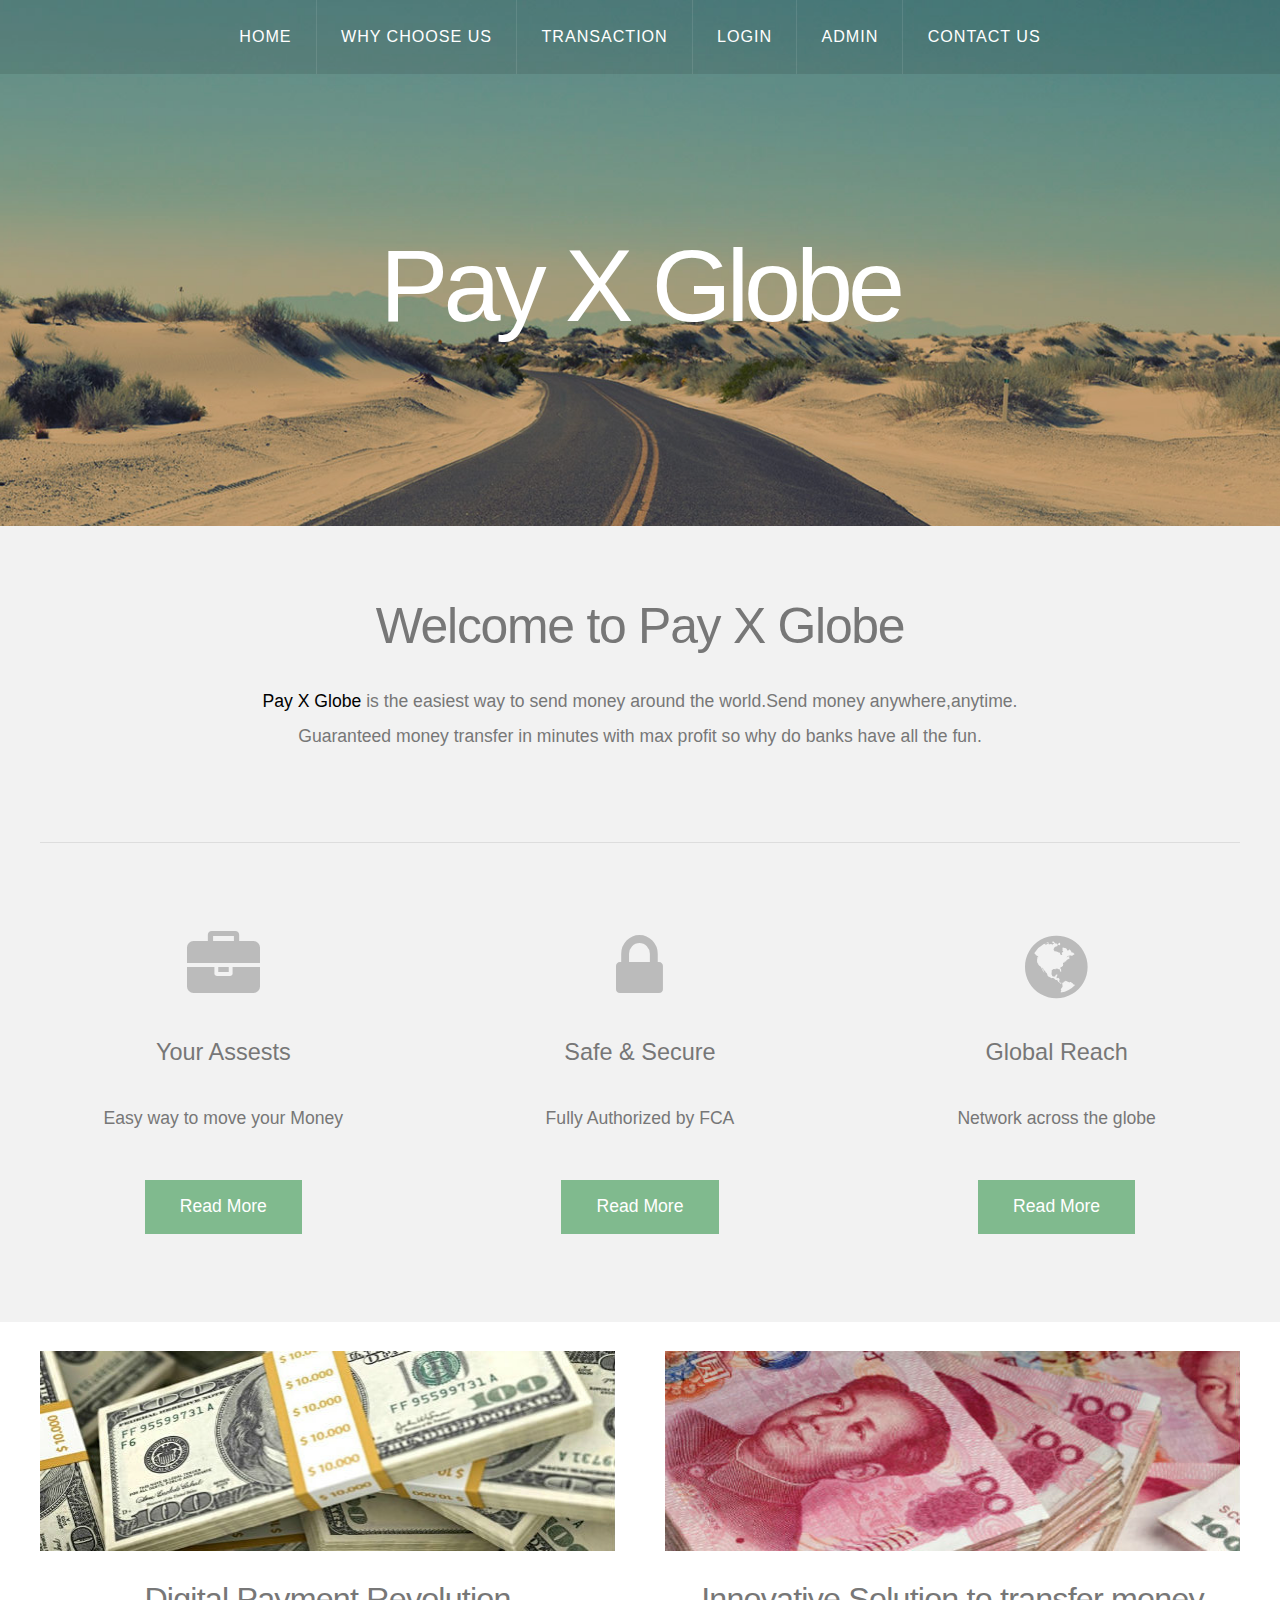
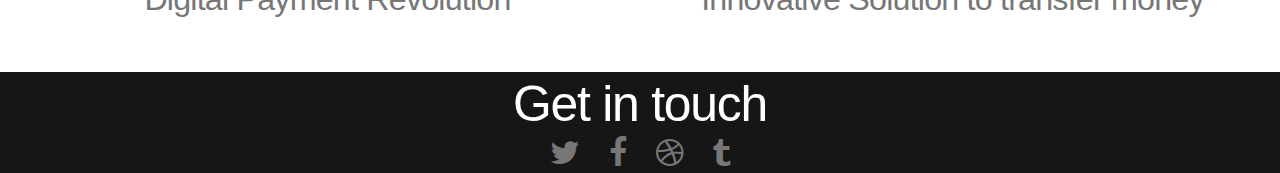
<file: Payxglobe/src/main/webapp/index.html>
<!DOCTYPE HTML>
<html>
	
	<body class="homepage">
    <script src="js/header.js"></script>
    
    <body>
    
	<!-- Menu -->
	<script src="js/menu-home.js"></script>	

	<!-- Body -->
		<div id="featured">
			<div class="container">
				<header>
					<h2>Welcome to Pay X Globe</h2>
				</header>
				<p><strong>Pay X Globe</strong> is the easiest way to send money around the world.Send money anywhere,anytime.
				<br>Guaranteed money transfer in minutes with max profit so why do banks have all the fun.</p>
				<hr />
				<div class="row">
					<section class="4u">
						<span class="pennant"><span class="fa fa-briefcase"></span></span>
						<h3>Your Assests</h3>
						<p>Easy way to move your Money</p>
						<a href="#" class="button button-style1">Read More</a>
					</section>
					<section class="4u">
						<span class="pennant"><span class="fa fa-lock"></span></span>
						<h3>Safe & Secure</h3>
						<p>Fully Authorized by FCA</p>
						<a href="#" class="button button-style1">Read More</a>
					</section>
					<section class="4u">
						<span class="pennant"><span class="fa fa-globe"></span></span>
						<h3>Global Reach</h3>
						<p>Network across the globe</p>
						<a href="#" class="button button-style1">Read More</a>
					</section>

				</div>
			</div>
		</div>
		
		<div id="main">
			<div id="content" class="container">

				<div class="row">
					<section class="6u">
						<a href="#" class="image full"><img src="images/pic01.jpg" alt=""></a>
						<header>
							<h2>Digital Payment Revolution</h2>
						</header>
						<p></p>
					</section>				
					<section class="6u">
						<a href="#" class="image full"><img src="images/pic02.jpg" alt=""></a>
						<header>
							<h2>Innovative Solution to transfer money</h2>
						</header>
						<p></p>
					</section>				
				</div>
			</div>
		</div>

	    <!-- Footer -->
		<script src="js/footer.js"></script>
		
	</body>
</html>
</file>
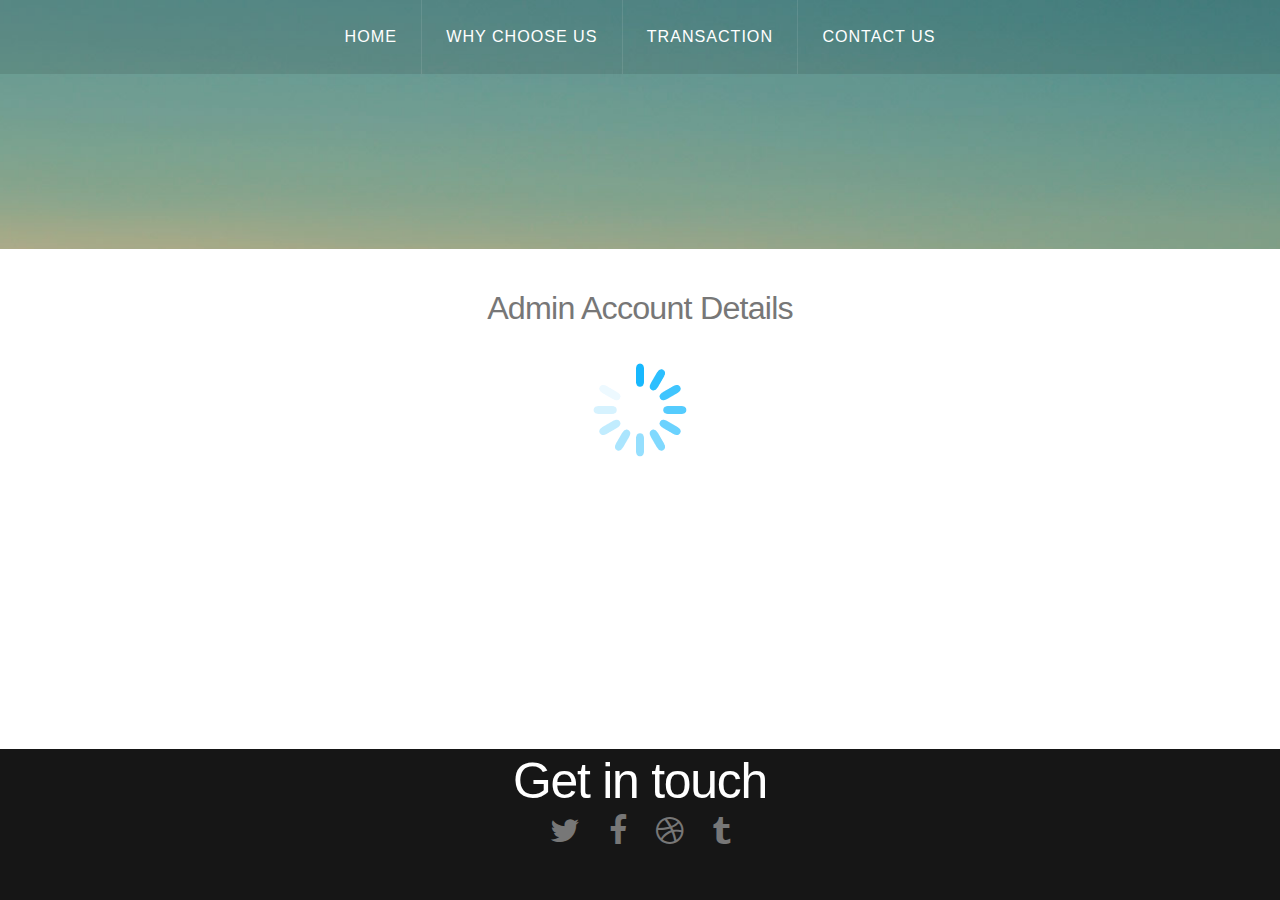
<file: Payxglobe/src/main/webapp/admin.html>
<!DOCTYPE HTML>
<html>
	
	<body class="homepage">
    <script src="js/header.js"></script>
     <script src="js/admin.js"></script>
    <body>

	<!-- Header -->
	<script src="js/menu.js"></script>	
	

	    <!-- Body -->
		<div id="main" style="height:500px;">
		<div id="content" class="container-login" style="margin-top: -69px">
			<section>
				<header>
					<h2>Admin Account Details</h2>
				</header>

				<div id="loadingDiv" style="margin-bottom: -132px; min-height: 50px;">
						<img src="images/loading.gif" />
				</div>
				<div style="border: 0px solid red; min-height: 200px; display:none;" id="dataarea">
					<div
						style="border: 1px solid green; width: 900px; min-height: 50px; padding-left: 0px; margin-top: 30px; margin-left: -50px; text-align: center;"
						; id="admin-list">

						<span style="padding-right:480px;">Ripple Address : <span id="rippleaddressvalue"></span></span>
						<br><br>
						<ul class="data-ul" id="admin-list-ul" style="margin-left: 0px; width: 90%;">
						</ul>
						<span style="padding-right:480px;">Ripple Address : <span id="rippleaddressvalue-1"></span></span>
						<br><br>
						<ul class="data-ul-1" id="admin-list-ul-1" style="margin-left: 0px; width: 90%;">
						</ul>
					</div>
				</div>
		</div>
		</section>
	</div>
		</div>
		
        <!-- Footer -->
		<script src="js/footer.js"></script>
		
	</body>
</html>
</file>
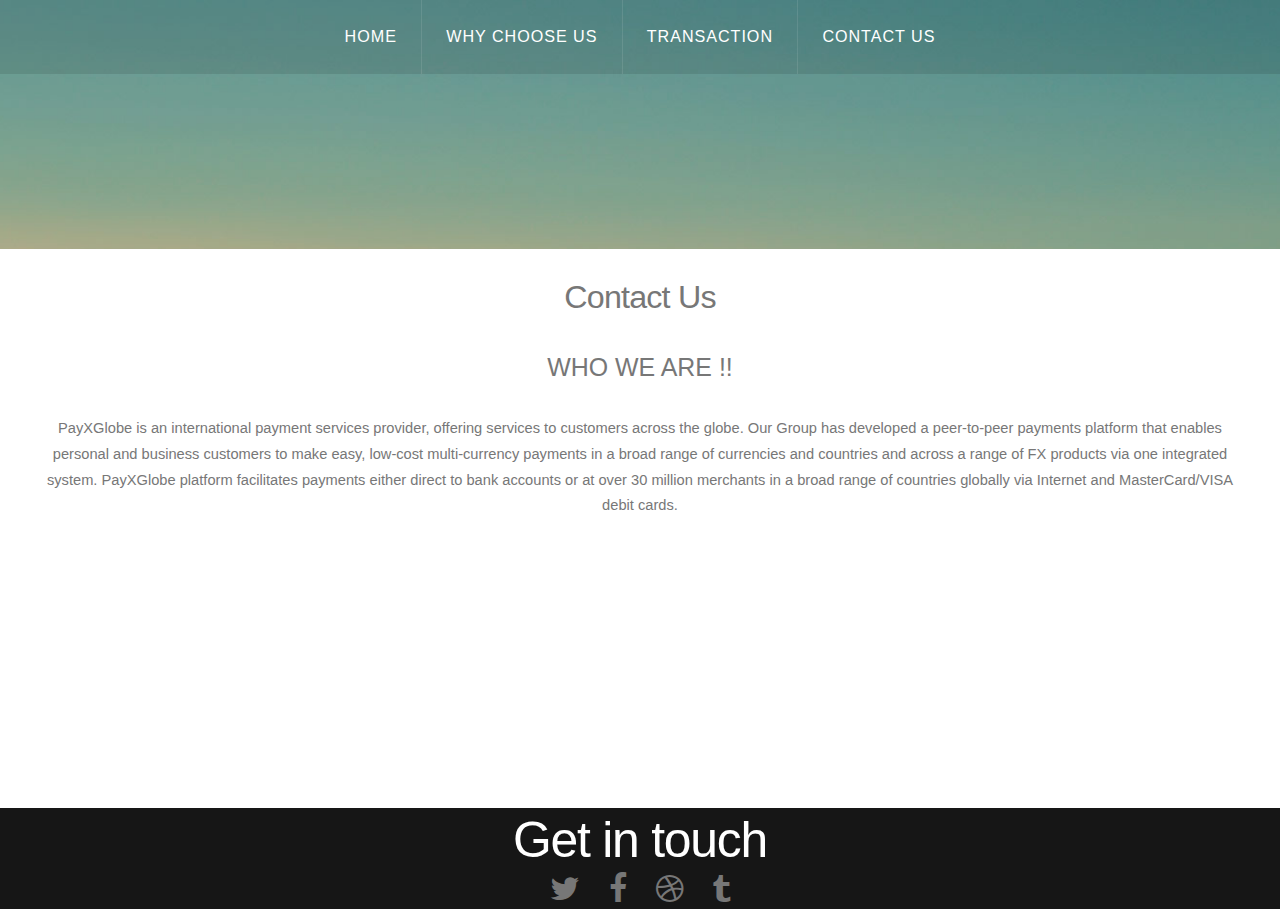
<file: Payxglobe/src/main/webapp/contact-us.html>
<!DOCTYPE HTML>
<html>
	
	<body class="homepage">
    <script src="js/header.js"></script>
    
    <body>

	<!-- Header -->
	<script src="js/menu.js"></script>	

	    <!-- Body -->
		<div id="main">
			<div id="content" style="height:500px;" class="container">
				<section>
					<header>
						<h2>Contact Us</h2>
						<span class="byline">WHO WE ARE !!</span>
					</header>
					<p>
					
					PayXGlobe is an international payment services provider, offering services to customers across the globe. Our Group has developed a peer-to-peer payments platform that enables personal and business customers to make easy, low-cost multi-currency payments in a broad range of currencies and countries and across a range of FX products via one integrated system. 
					PayXGlobe platform facilitates payments either direct to bank accounts or at over 30 million merchants in a broad range of countries globally via Internet and MasterCard/VISA debit cards.
					</p>
				</section>
			</div>
		</div>
		
        <!-- Footer -->
		<script src="js/footer.js"></script>
		
	</body>
</html>
</file>
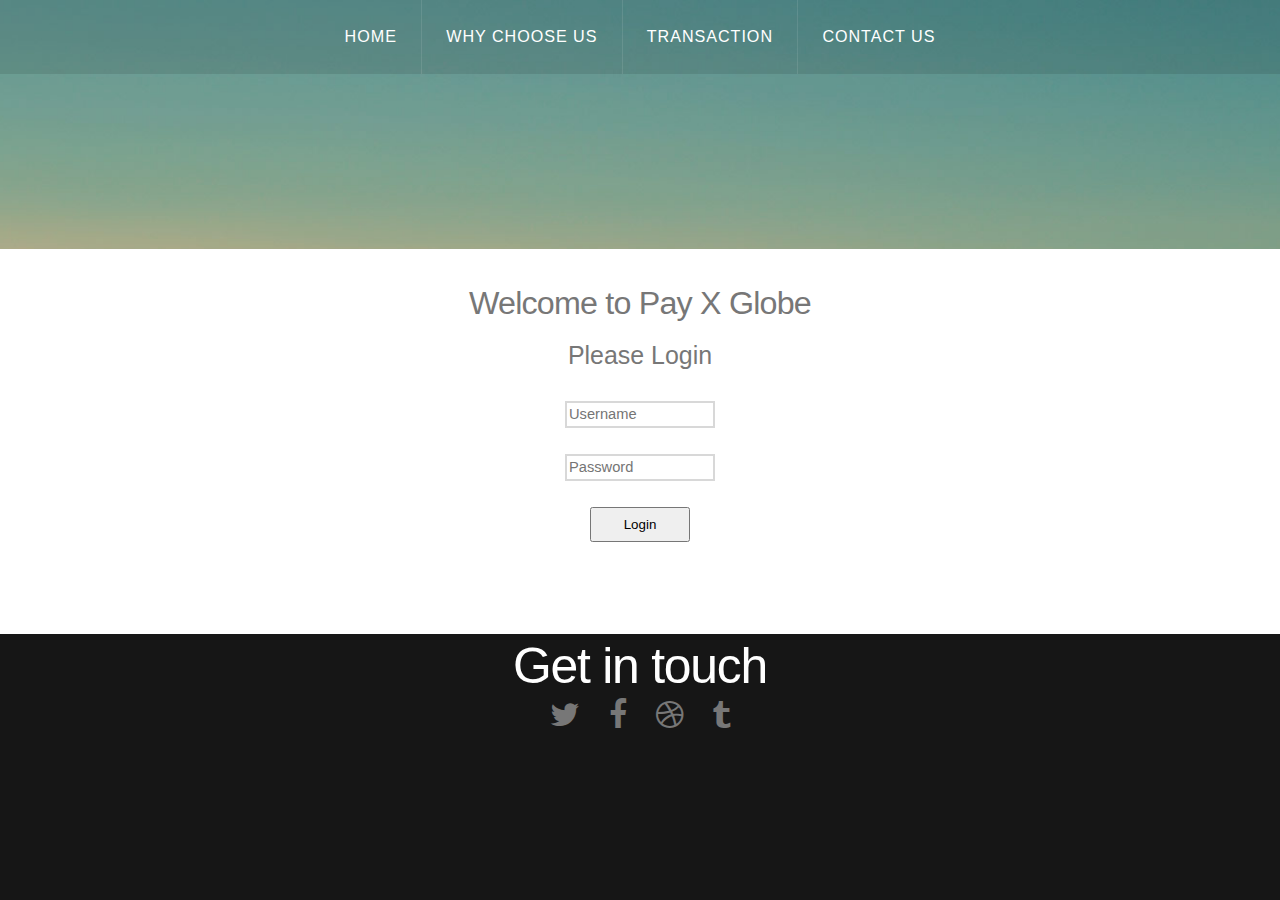
<file: Payxglobe/src/main/webapp/login.html>
<!DOCTYPE HTML>
<html>
	
	<body class="homepage">
    <script src="js/header.js"></script>
    
    <body>

	<!-- Header -->
	<script src="js/menu.js"></script>	

	    <!-- Body -->
		<div id="main">
		<div id="content" class="container-login" style="margin-top: -74px;">
			<section>
				<header>
					<h2>Welcome to Pay X Globe</h2>
					<span class="byline" style="margin-top: 20px;">Please Login</span>
				</header>

				<form class="form-login" style="margin-top: -24px;">
					<input type="text" placeholder="Username" class="epam-textbox"><br>
					<br>
					<input type="password" placeholder="Password" class="epam-textbox"><br>
					<br>
					<button type="submit" id="login-button" class="button-login">
						<a href="transaction.html" 
						style="text-decoration: none; color: #000;">Login</a>
					</button>
				</form>
		</div>
		</section>
	</div>
		</div>
		
        <!-- Footer -->
		<script src="js/footer.js"></script>
		
	</body>
</html>
</file>
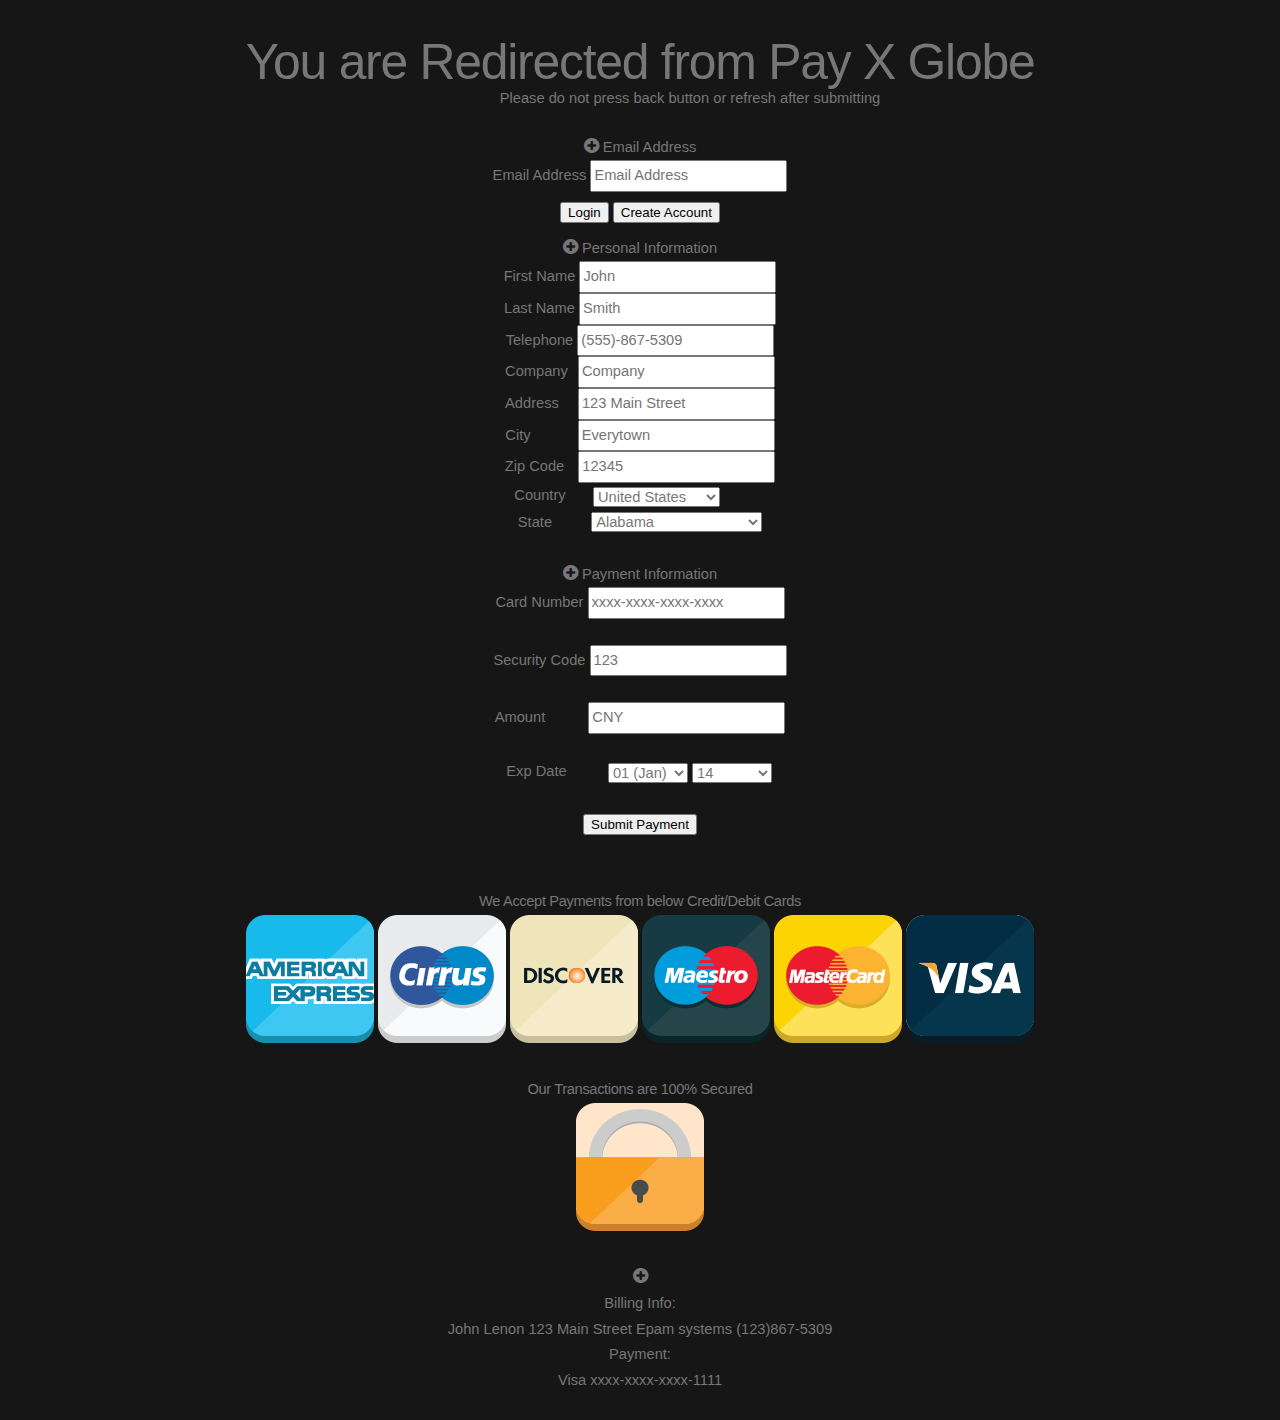
<file: Payxglobe/src/main/webapp/payment.html>
<!DOCTYPE html>

<html lang='en'>
<head>
<meta charset="UTF-8" />
<title></title>

<script src="js/header.js"></script>
<script src="js/payment.js"></script>

</head>
<body class="homepage" style="text-align: center">
	<div class="container" style="margin-top: 50px;">
		<header>
			<h2>You are Redirected from Pay X Globe</h2>
			<h3 style="margin-left: 100px; margin-top: 10px;"">Please do not
				press back button or refresh after submitting</h3>
		</header>
	</div>
<body>
	<div id="wrap">


		<div class="content">
			<form>
				<div>
					<span class="fa fa-plus-circle"> Email Address</span>
				</div>
				<div>
					<label for="email">Email Address</label> <input type="email"
						name="email" value="" id="email-address"
						placeholder="Email Address" data-trigger="change"
						data-validation-minlength="1" data-type="email"
						data-required="true"
						data-error-message="Enter a valid email address." />
				</div>
				<button class="login" style="margin-top: 10px; vmargin-left: 6px;">Login</button>
				<button class="create">Create Account</button>
			</form>

		</div>

		<div style="margin-top: 10px;"></div>
		<div class="modify">
			<span class="fa fa-plus-circle"> Personal Information</span>
		</div>

		<div class="content" id="address">
			<form class="go-right">
				<div>
					<label for="first_name">First Name</label> <input type="name"
						name="first_name" value="" id="first_name" placeholder="John"
						data-trigger="change" data-validation-minlength="1"
						data-type="name" data-required="true"
						data-error-message="Enter Your First Name" />
				</div>
				<div>
					<label for="last_name">Last Name</label> <input type="name"
						name="last_name" value="" id="last_name" placeholder="Smith"
						data-trigger="change" data-validation-minlength="1"
						data-type="name" data-required="true"
						data-error-message="Enter Your Last Name" />
				</div>
				<div>
					<label for="telephone">Telephone</label> <input type="phone"
						name="telephone" value="" id="telephone"
						placeholder="(555)-867-5309" data-trigger="change"
						data-validation-minlength="1" data-type="number"
						data-required="true"
						data-error-message="Enter Your Telephone Number" />
				</div>
				<div>
					<label for="Company">Company</label> <input type="text"
						name="company" value="" id="company" placeholder="Company"
						data-trigger="change" data-validation-minlength="1"
						data-type="name" data-required="false" style="margin-left: 6px" />
				</div>
				<div>
					<label for="Address">Address</label> <input type="text"
						name="address" value="" id="address" placeholder="123 Main Street"
						data-trigger="change" data-validation-minlength="1"
						data-type="text" data-required="true"
						data-error-message="Enter Your Billing Address"
						style="margin-left: 15px" />
				</div>
				<div>
					<label for="city">City</label> <input type="text" name="city"
						value="" id="city" placeholder="Everytown" data-trigger="change"
						data-validation-minlength="1" data-type="text"
						data-required="true" data-error-message="Enter Your Billing City"
						style="margin-left: 43px" />
				</div>

				<div>
					<label for="zip">Zip Code</label> <input type="text" name="zip"
						value="" id="zip" placeholder="12345" data-trigger="change"
						data-validation-minlength="1" data-type="text"
						data-required="true"
						data-error-message="Enter Your Billing Zip Code"
						style="margin-left: 10px" />
				</div>
				<div>
					<label class="country" for="country" style="margin-left: -200px">Country</label>
					<div class="country_options"
						style="margin-top: -24px; margin-right: -33px;>
        			<div class="select">
						<select id="country">
							<option value="1">United States</option>
							<option value="2">United Kingdom</option>
							<option value="3">Uganda</option>
							<option value="4">China</option>
							<option value=5">Etc.</option>
						</select>
					</div>
				</div>
				<div>
					<div class="state_options">
						<div class="select">
							<label class="state" for="state" style="padding-right: 35px"">State</label>
							<select id="state" style="width: 171px">
								<option value="1">Alabama</option>
								<option value="2">Alaska</option>
								<option value="3">Arkansas</option>
								<option value="4">Etc.</option>
							</select>
						</div>

					</div>
				</div>
			</form>
		</div>

		<br>
		<div>
			<div></div>
			<div class="modify">
				<span class="fa fa-plus-circle"> Payment Information</span>
			</div>

			<div class="content" id="payment">
				<label for="card_number">Card Number</label> <input type="text"
					name="card_number" value="" id="card_number"
					placeholder="xxxx-xxxx-xxxx-xxxx" data-trigger="change"
					data-validation-minlength="1" data-type="name" data-required="true"
					data-error-message="Enter Your Credit Card Number" />
			</div>
			<br>
			<div class="sec_num">
				<div>
					<label for="ccv">Security Code</label> <input type="text"
						name="ccv" value="" id="ccv" placeholder="123"
						data-trigger="change" data-validation-minlength="3"
						data-type="name" data-required="true" />

				</div>
			</div>
			<br>

			<div>
				<label>Amount</label> <input id="trnsframt" type="text"
					placeholder="CNY" data-required="true"
					style="margin-left: 39px;" />

			</div>
			<br>
			<div>
				<label class="exp_date" for="Exp_Date" style="margin-right: 207px">Exp
					Date</label>
				<div class="month_select"
					style="margin-top: -24px; margin-right: -100px;">
					<select name="exp_month" value="" id="exp_month" placeholder=""
						data-trigger="change" data-type="name" data-required="true"
						data-error-message="Enter Your Credit Card Expiration Date">
						<option value="1">01 (Jan)</option>
						<option value="2">02 (Feb)</option>
						<option value="3">03 (Mar)</option>
						<option value="4">04 (Apr)</option>
						<option value="5">05 (May)</option>
						<option value="6">06 (Jun)</option>
						<option value="7">07 (Jul)</option>
						<option value="8">08 (Aug)</option>
						<option value="9">09 (Sep)</option>
						<option value="10">10 (Oct)</option>
						<option value="11">11 (Nov)</option>
						<option value="12">12 (Dec)</option>
					</select> <select name="exp_year" placeholder="" data-trigger="change"
						data-type="name" data-required="true"
						data-error-message="Enter Your Credit Card Expiration Date">
						<option value="1">14</option>
						<option value="2">15 (Feb)</option>
						<option value="3">16 (Mar)</option>
						<option value="4">17 (Apr)</option>
						<option value="5">18 (May)</option>
						<option value="6">19 (Jun)</option>
						<option value="7">20 (Jul)</option>
						<option value="8">22 (Aug)</option>
						<option value="9">23 (Sep)</option>
						<option value="10">24 (Oct)</option>
						<option value="11">25 (Nov)</option>
						<option value="12">26 (Dec)</option>
					</select>
				</div>
			</div>
			<br>

			<button type="submit" class="login" onclick="populatecrncy()">Submit
				Payment</button>
			</form>
		</div>
		<br>
		<br>
		<div class="right">
			<h2>We Accept Payments from below Credit/Debit Cards</h2>
			<div class="accepted">
				<span><img src="images/Z5HVIOt.png"></span> <span><img
					src="images/Le0Vvgx.png"></span> <span><img
					src="images/D2eQTim.png"></span> <span><img
					src="images/Pu4e7AT.png"></span> <span><img
					src="images/ewMjaHv.png"></span> <span><img
					src="images/3LmmFFV.png"></span>
			</div>
			<br>
		</div>
		<div class="secured">
			<h2>Our Transactions are 100% Secured</h2>
			<img class="lock" src="images/lock.png">
		</div>
	</div>


	</div>
	<br>
	</div>
	<div class="step" id="step5">


		<div class="modify">
			<i class="fa fa-plus-circle"></i>
		</div>
	</div>
	<div class="right" id="reviewed">
		<div class="billing">
			<span class="title">Billing Info:</span>
			<div class="address_reviewed">
				<span class="name">John Lenon</span> <span class="address">123
					Main Street</span> <span class="location">Epam systems</span> <span
					class="phone">(123)867-5309</span>
			</div>
		</div>

		<div class="payment">
			<span class="title">Payment:</span>
			<div class="payment_reviewed">
				<span class="method">Visa</span> <span class="number_hidden">xxxx-xxxx-xxxx-1111</span>
			</div>
		</div>
		<br>
	</div>

</body>
</body>
</html>
</file>
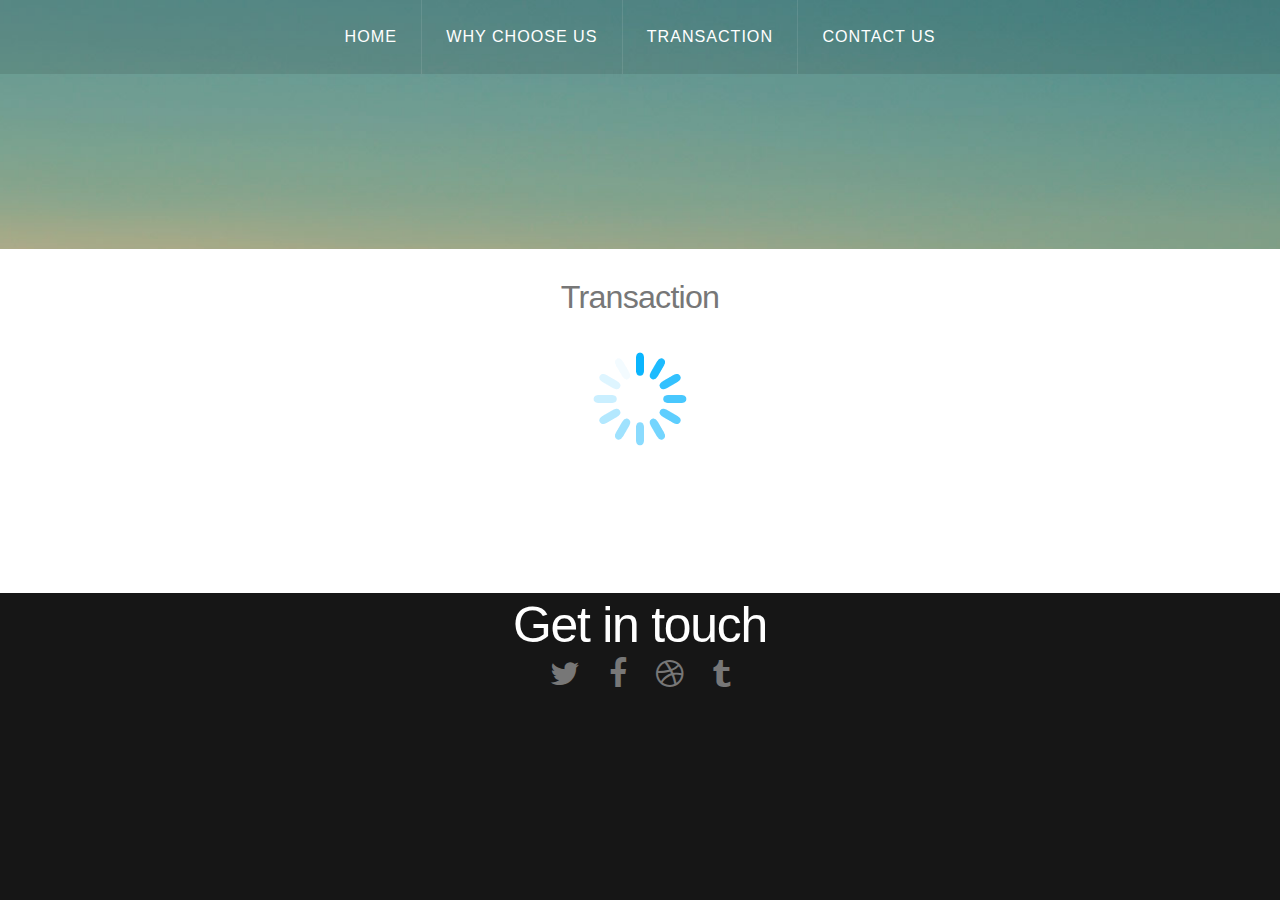
<file: Payxglobe/src/main/webapp/transaction.html>
<!DOCTYPE HTML>
<html>
	
	<body class="homepage">
    <script src="js/header.js"></script>
    
    <script src="js/transaction.js"></script>
    
    <body>

	<!-- Header -->
	<script src="js/menu.js"></script>	

	    <!-- Body -->
		<div id="main">
			<div id="content" class="container">
				<section>
					<header>
						<h2>Transaction</h2>
					</header>
					<div id="loadingDiv" style="margin-bottom: -132px; min-height: 50px;">
						<img src="images/loading.gif" />
					</div>	
					<div style="border: 0px solid red; min-height: 200px;">
						<div style="border: 0px solid green; width: 1400px; min-height: 50px; padding-left: 0px; 
						margin-top: 30px; margin-left: -50px; text-align: center;"; id="payee-list">
							<ul class="data-ul" id="payee-list-ul" style="margin-left: 0px; width: 90%;">
							</ul>    
						</div>
					</div> 
				</section>
			</div>
		</div>
		
        <!-- Footer -->
		<script src="js/footer.js"></script>
		
	</body>
</html>
</file>
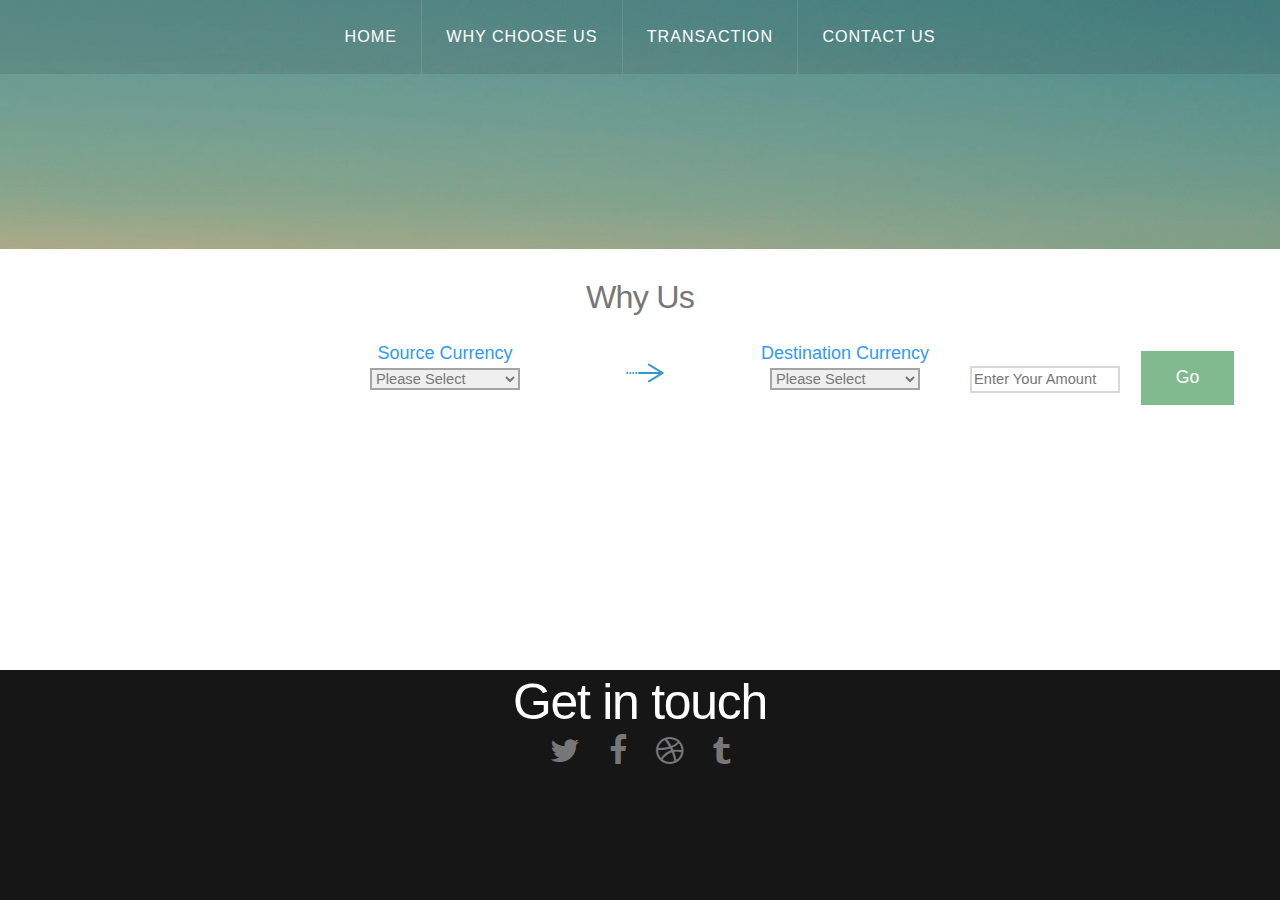
<file: Payxglobe/src/main/webapp/why-us.html>
<!DOCTYPE HTML>
<html>
	
	<body class="homepage">
    <script src="js/header.js"></script>
    
    <script src="js/why-us.js"></script>
    
    <body>

	<!-- Header -->
	<script src="js/menu.js"></script>	

	    <!-- Body -->
		<div id="main">
			<div id="content" class="container">
				<section>
					<header>
						<h2>Why Us</h2>
					</header>
					<div style="border: 0px solid red; min-height: 300px;">
						<div style="border: 0px solid red; width:250px; float: left; margin-left:280px;">
							<span class="text-label-class-blue">Source Currency</span>	
							<br />
							<select class="epam-select" id="sourceSelect">
						        <option value="">Please Select</option>
						        <option value="USD">&#36 USD</option>
						        <option value="CNY">&#165 CNY</option>
						    </select>
						</div>
						<div style="border: 0px solid red; width:150px; float: left;">    
							<img src="images/arrow-right-128.png" style="height: 64px;" />
						</div>
						<div style="border: 0px solid red; width:250px; float: left;">	
							<span class="text-label-class-blue">Destination Currency</span>
							<br />
							<select class="epam-select" id="destinationSelect">
						        <option value="">Please Select</option>
						        <option value="CNY">&#165 CNY</option>
						        <option value="USD">&#36 USD</option>
						    </select>	
						</div> 
						
						<div class="text-label-class-blue" 
						style="font-size:14px; margin-right: 15px; margin-top: 25px; float: left;">
							<input type="text" class="epam-textbox" 
						    id="userAmmount" placeholder="Enter Your Amount" />
						</div>	
						
						<div class="button" onclick="currencyChange()" style="cursor: pointer; margin-top: 10px;">Go</div> 
					    
					    <div id="loadingDiv" style="min-height: 50px; margin-right: 400px; display: none;">
							<img src="images/loading.gif" />
						</div>
						
						<div style="border: 0px solid green; width: 1000px; min-height: 50px; display: none; 
						margin-top: 30px; margin-left: 150px; text-align: center;"; id="currencyResult">
							<span class="text-label-class-green">Our Rate : <span id="ourRate"></span></span>
							<br/>
							<ul class="data-ul" id="brokerInfo" style="margin-left: 140px;">
							</ul>    
						</div>
					</div> 
				</section>
			</div>
		</div>
		
        <!-- Footer -->
		<script src="js/footer.js"></script>
		
	</body>
</html>
</file>
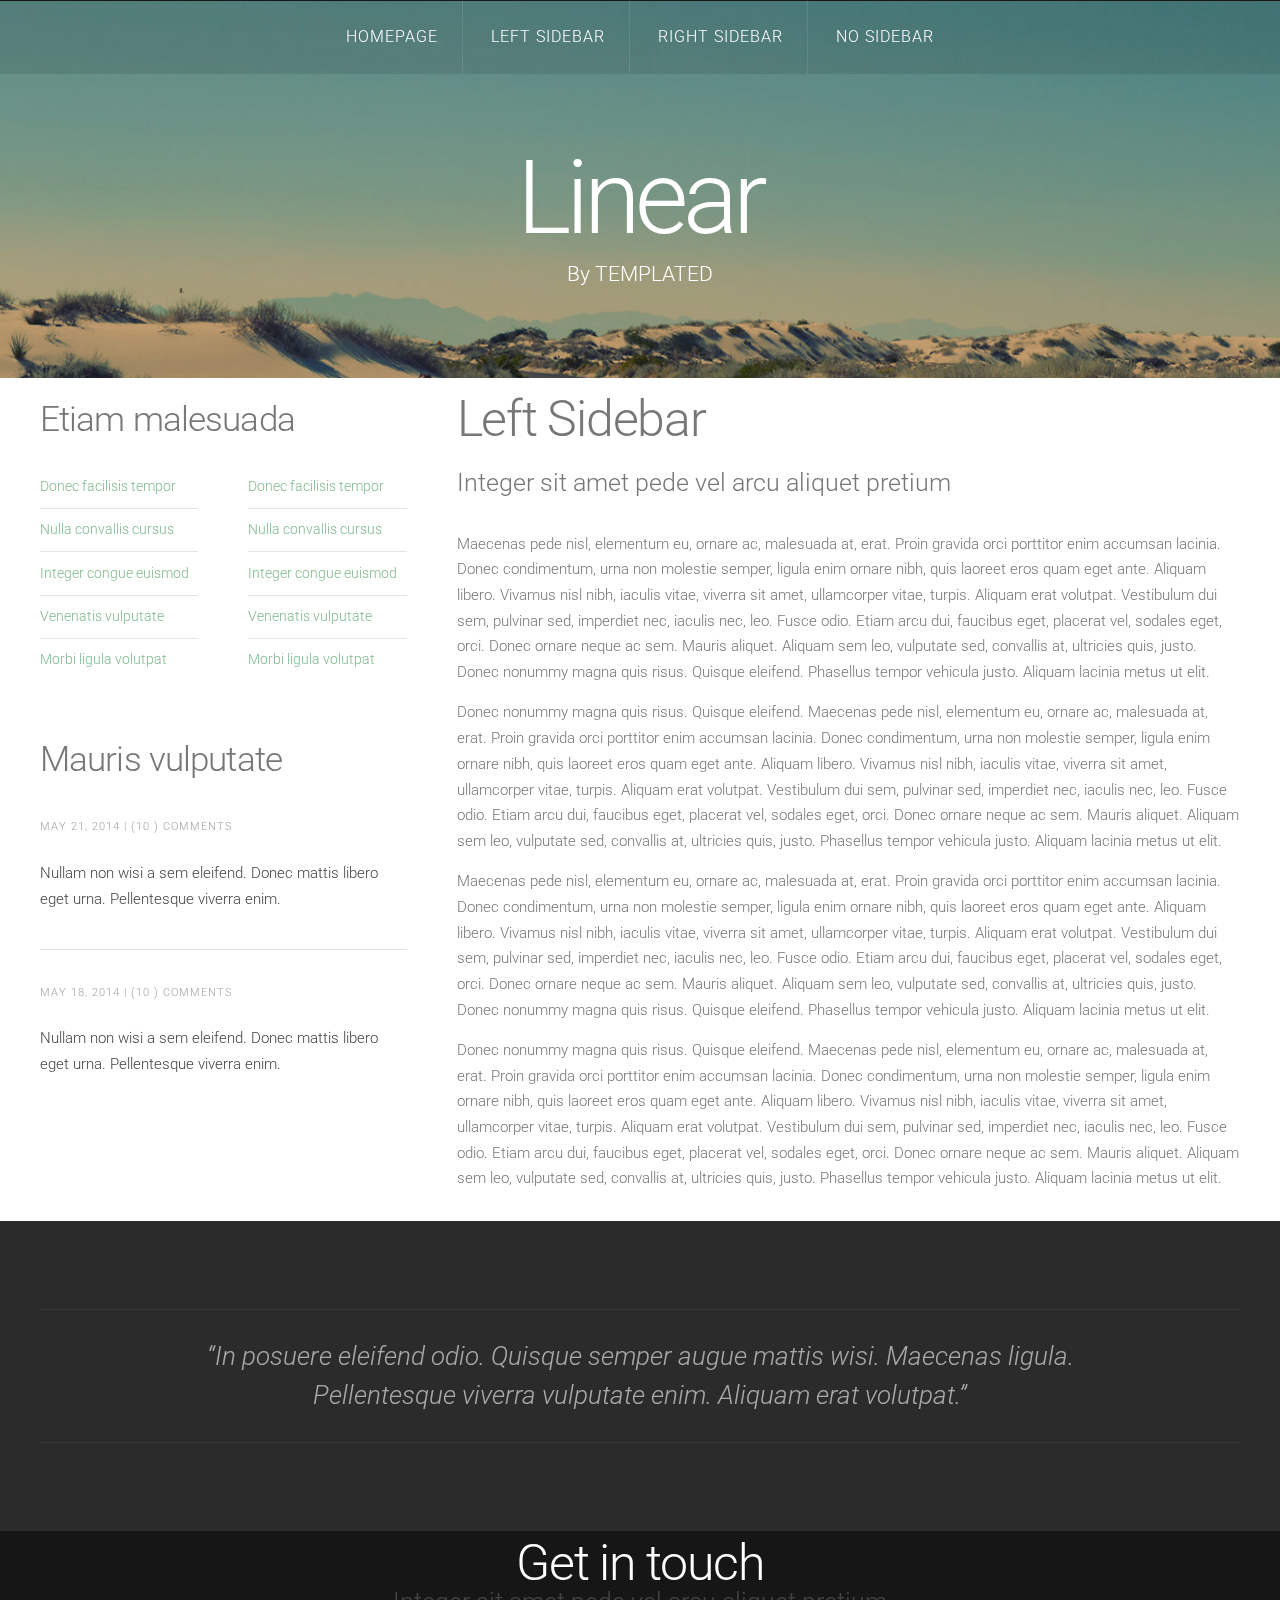
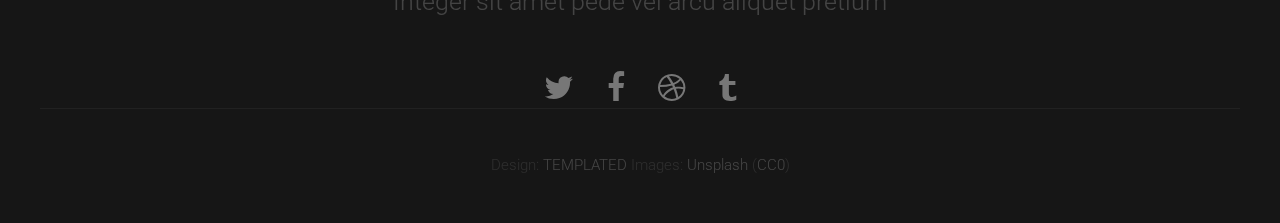
<file: Payxglobe/src/main/webapp/z-no-need-left-sidebar.html>
<!DOCTYPE HTML>
<!--
	Linear by TEMPLATED
    templated.co @templatedco
    Released for free under the Creative Commons Attribution 3.0 license (templated.co/license)
-->
<html>
	<head>
		<title>Linear by TEMPLATED</title>
		<meta http-equiv="content-type" content="text/html; charset=utf-8" />
		<meta name="description" content="" />
		<meta name="keywords" content="" />
		<link href='http://fonts.googleapis.com/css?family=Roboto:400,100,300,700,500,900' rel='stylesheet' type='text/css'>
		<script src="http://ajax.googleapis.com/ajax/libs/jquery/1.11.0/jquery.min.js"></script>
		<script src="js/skel.min.js"></script>
		<script src="js/skel-panels.min.js"></script>
		<script src="js/init.js"></script>
		<noscript>
			<link rel="stylesheet" href="css/skel-noscript.css" />
			<link rel="stylesheet" href="css/style.css" />
			<link rel="stylesheet" href="css/style-desktop.css" />
		</noscript>
	</head>
	<body>

	<!-- Header -->
		<div id="header">
			<div id="nav-wrapper"> 
				<!-- Nav -->
				<nav id="nav">
					<ul>
						<li><a href="index.html">Homepage</a></li>
						<li class="active"><a href="left-sidebar.html">Left Sidebar</a></li>
						<li><a href="right-sidebar.html">Right Sidebar</a></li>
						<li><a href="no-sidebar.html">No Sidebar</a></li>
					</ul>
				</nav>
			</div>
			<div class="container"> 
				
				<!-- Logo -->
				<div id="logo">
					<h1><a href="#">Linear</a></h1>
					<span class="tag">By TEMPLATED</span>
				</div>
			</div>
		</div>
	<!-- Header --> 

	<!-- Main -->
		<div id="main">
			<div class="container">
				<div class="row">

					<!-- Sidebar -->
					<div id="sidebar" class="4u">
						<section>
							<header>
								<h2>Etiam malesuada</h2>
							</header>
							<div class="row">
								<section class="6u">
									<ul class="default">
										<li><a href="#">Donec facilisis tempor</a></li>
										<li><a href="#">Nulla convallis cursus</a></li>
										<li><a href="#">Integer congue euismod</a></li>
										<li><a href="#">Venenatis vulputate</a></li>
										<li><a href="#">Morbi ligula volutpat</a></li>
									</ul>
								</section>
								<section class="6u">
									<ul class="default">
										<li><a href="#">Donec facilisis tempor</a></li>
										<li><a href="#">Nulla convallis cursus</a></li>
										<li><a href="#">Integer congue euismod</a></li>
										<li><a href="#">Venenatis vulputate</a></li>
										<li><a href="#">Morbi ligula volutpat</a></li>
									</ul>
								</section>
							</div>
						</section>
						<section>
							<header>
								<h2>Mauris vulputate</h2>
							</header>
							<ul class="style">
								<li>
									<p class="posted">May 21, 2014  |  (10 )  Comments</p>
									<p><a href="#">Nullam non wisi a sem eleifend. Donec mattis libero eget urna. Pellentesque viverra enim.</a></p>
								</li>
								<li>
									<p class="posted">May 18, 2014  |  (10 )  Comments</p>
									<p><a href="#">Nullam non wisi a sem eleifend. Donec mattis libero eget urna. Pellentesque viverra enim.</a></p>
								</li>
							</ul>
						</section>
					</div>
					
					<!-- Content -->
					<div id="content" class="8u skel-cell-important">
						<section>
							<header>
								<h2>Left Sidebar</h2>
								<span class="byline">Integer sit amet pede vel arcu aliquet pretium</span>
							</header>
							<p>Maecenas pede nisl, elementum eu, ornare ac, malesuada at, erat. Proin gravida orci porttitor enim accumsan lacinia. Donec condimentum, urna non molestie semper, ligula enim ornare nibh, quis laoreet eros quam eget ante. Aliquam libero. Vivamus nisl nibh, iaculis vitae, viverra sit amet, ullamcorper vitae, turpis. Aliquam erat volutpat. Vestibulum dui sem, pulvinar sed, imperdiet nec, iaculis nec, leo. Fusce odio. Etiam arcu dui, faucibus eget, placerat vel, sodales eget, orci. Donec ornare neque ac sem. Mauris aliquet. Aliquam sem leo, vulputate sed, convallis at, ultricies quis, justo. Donec nonummy magna quis risus. Quisque eleifend. Phasellus tempor vehicula justo. Aliquam lacinia metus ut elit.</p>
							<p>Donec nonummy magna quis risus. Quisque eleifend. Maecenas pede nisl, elementum eu, ornare ac, malesuada at, erat. Proin gravida orci porttitor enim accumsan lacinia. Donec condimentum, urna non molestie semper, ligula enim ornare nibh, quis laoreet eros quam eget ante. Aliquam libero. Vivamus nisl nibh, iaculis vitae, viverra sit amet, ullamcorper vitae, turpis. Aliquam erat volutpat. Vestibulum dui sem, pulvinar sed, imperdiet nec, iaculis nec, leo. Fusce odio. Etiam arcu dui, faucibus eget, placerat vel, sodales eget, orci. Donec ornare neque ac sem. Mauris aliquet. Aliquam sem leo, vulputate sed, convallis at, ultricies quis, justo. Phasellus tempor vehicula justo. Aliquam lacinia metus ut elit.</p>
							<p>Maecenas pede nisl, elementum eu, ornare ac, malesuada at, erat. Proin gravida orci porttitor enim accumsan lacinia. Donec condimentum, urna non molestie semper, ligula enim ornare nibh, quis laoreet eros quam eget ante. Aliquam libero. Vivamus nisl nibh, iaculis vitae, viverra sit amet, ullamcorper vitae, turpis. Aliquam erat volutpat. Vestibulum dui sem, pulvinar sed, imperdiet nec, iaculis nec, leo. Fusce odio. Etiam arcu dui, faucibus eget, placerat vel, sodales eget, orci. Donec ornare neque ac sem. Mauris aliquet. Aliquam sem leo, vulputate sed, convallis at, ultricies quis, justo. Donec nonummy magna quis risus. Quisque eleifend. Phasellus tempor vehicula justo. Aliquam lacinia metus ut elit.</p>
							<p>Donec nonummy magna quis risus. Quisque eleifend. Maecenas pede nisl, elementum eu, ornare ac, malesuada at, erat. Proin gravida orci porttitor enim accumsan lacinia. Donec condimentum, urna non molestie semper, ligula enim ornare nibh, quis laoreet eros quam eget ante. Aliquam libero. Vivamus nisl nibh, iaculis vitae, viverra sit amet, ullamcorper vitae, turpis. Aliquam erat volutpat. Vestibulum dui sem, pulvinar sed, imperdiet nec, iaculis nec, leo. Fusce odio. Etiam arcu dui, faucibus eget, placerat vel, sodales eget, orci. Donec ornare neque ac sem. Mauris aliquet. Aliquam sem leo, vulputate sed, convallis at, ultricies quis, justo. Phasellus tempor vehicula justo. Aliquam lacinia metus ut elit.</p>
						</section>
					</div>

				</div>
			</div>
		</div>
	<!-- /Main -->

	<!-- Tweet -->
		<div id="tweet">
			<div class="container">
				<section>
					<blockquote>&ldquo;In posuere eleifend odio. Quisque semper augue mattis wisi. Maecenas ligula. Pellentesque viverra vulputate enim. Aliquam erat volutpat.&rdquo;</blockquote>
				</section>
			</div>
		</div>
	<!-- /Tweet -->

	<!-- Footer -->
		<div id="footer">
			<div class="container">
				<section>
					<header>
						<h2>Get in touch</h2>
						<span class="byline">Integer sit amet pede vel arcu aliquet pretium</span>
					</header>
					<ul class="contact">
						<li><a href="#" class="fa fa-twitter"><span>Twitter</span></a></li>
						<li class="active"><a href="#" class="fa fa-facebook"><span>Facebook</span></a></li>
						<li><a href="#" class="fa fa-dribbble"><span>Pinterest</span></a></li>
						<li><a href="#" class="fa fa-tumblr"><span>Google+</span></a></li>
					</ul>
				</section>
			</div>
		</div>
	<!-- /Footer -->

	<!-- Copyright -->
		<div id="copyright">
			<div class="container">
				Design: <a href="http://templated.co">TEMPLATED</a> Images: <a href="http://unsplash.com">Unsplash</a> (<a href="http://unsplash.com/cc0">CC0</a>)
			</div>
		</div>


	</body>
</html>
</file>
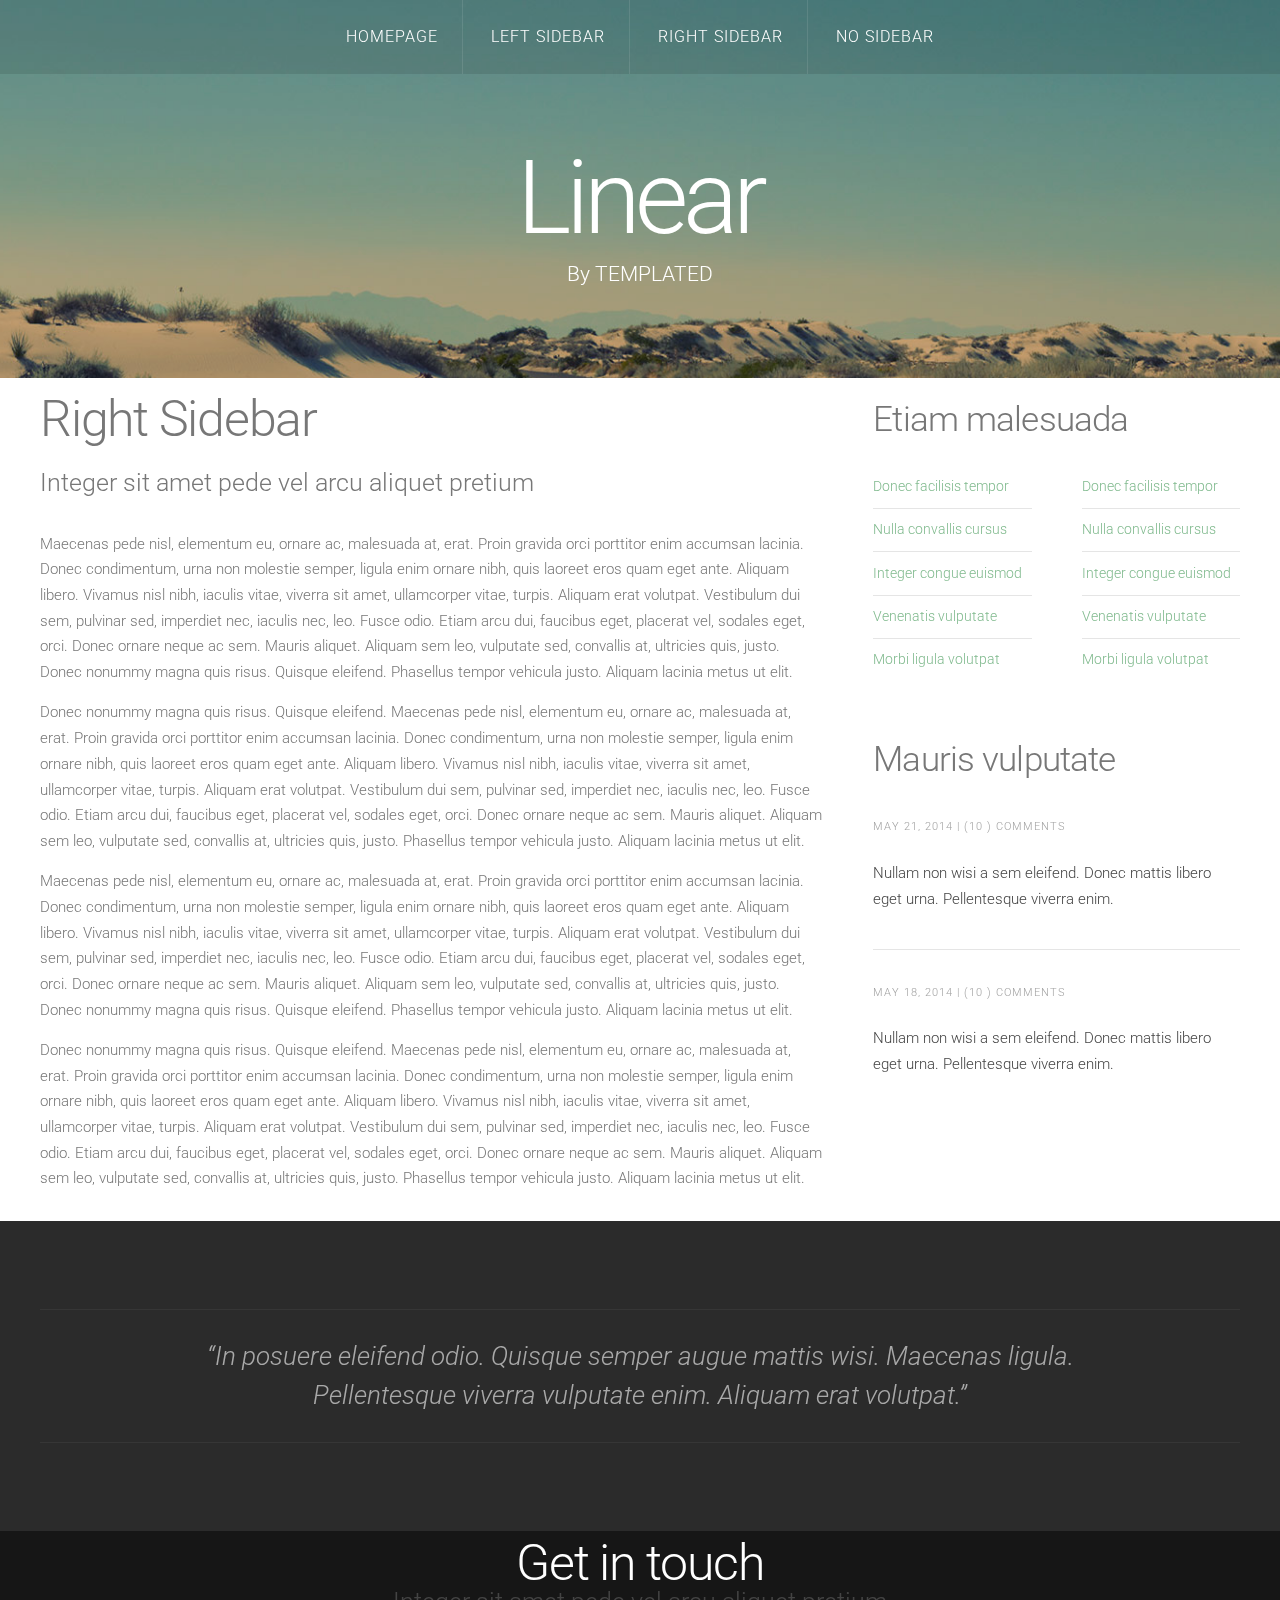
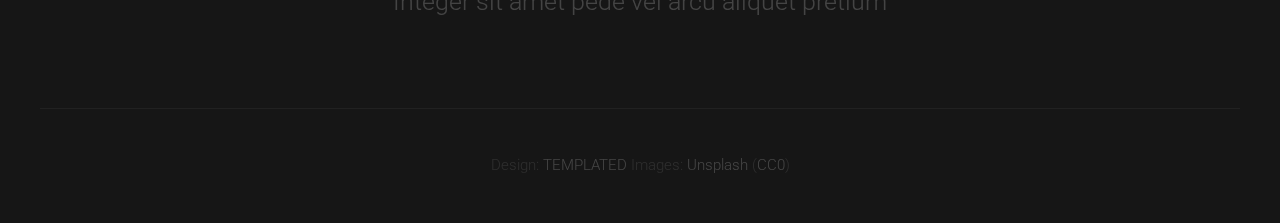
<file: Payxglobe/src/main/webapp/z-no-need-right-sidebar.html>
<!DOCTYPE HTML>
<!--
	Linear by TEMPLATED
    templated.co @templatedco
    Released for free under the Creative Commons Attribution 3.0 license (templated.co/license)
-->
<html>
	<head>
		<title>Linear by TEMPLATED</title>
		<meta http-equiv="content-type" content="text/html; charset=utf-8" />
		<meta name="description" content="" />
		<meta name="keywords" content="" />
		<link href='http://fonts.googleapis.com/css?family=Roboto:400,100,300,700,500,900' rel='stylesheet' type='text/css'>
		<script src="http://ajax.googleapis.com/ajax/libs/jquery/1.11.0/jquery.min.js"></script>
		<script src="js/skel.min.js"></script>
		<script src="js/skel-panels.min.js"></script>
		<script src="js/init.js"></script>
		<noscript>
			<link rel="stylesheet" href="css/skel-noscript.css" />
			<link rel="stylesheet" href="css/style.css" />
			<link rel="stylesheet" href="css/style-desktop.css" />
		</noscript>
	</head>
	<body>

	<!-- Header -->
		<div id="header">
			<div id="nav-wrapper"> 
				<!-- Nav -->
				<nav id="nav">
					<ul>
						<li><a href="index.html">Homepage</a></li>
						<li><a href="left-sidebar.html">Left Sidebar</a></li>
						<li class="active"><a href="right-sidebar.html">Right Sidebar</a></li>
						<li><a href="no-sidebar.html">No Sidebar</a></li>
					</ul>
				</nav>
			</div>
			<div class="container"> 
				
				<!-- Logo -->
				<div id="logo">
					<h1><a href="#">Linear</a></h1>
					<span class="tag">By TEMPLATED</span>
				</div>
			</div>
		</div>
	<!-- Header --> 

	<!-- Main -->
		<div id="main">
			<div class="container">
				<div class="row">

					<!-- Content -->
					<div id="content" class="8u skel-cell-important">
						<section>
							<header>
								<h2>Right Sidebar</h2>
								<span class="byline">Integer sit amet pede vel arcu aliquet pretium</span>
							</header>
							<p>Maecenas pede nisl, elementum eu, ornare ac, malesuada at, erat. Proin gravida orci porttitor enim accumsan lacinia. Donec condimentum, urna non molestie semper, ligula enim ornare nibh, quis laoreet eros quam eget ante. Aliquam libero. Vivamus nisl nibh, iaculis vitae, viverra sit amet, ullamcorper vitae, turpis. Aliquam erat volutpat. Vestibulum dui sem, pulvinar sed, imperdiet nec, iaculis nec, leo. Fusce odio. Etiam arcu dui, faucibus eget, placerat vel, sodales eget, orci. Donec ornare neque ac sem. Mauris aliquet. Aliquam sem leo, vulputate sed, convallis at, ultricies quis, justo. Donec nonummy magna quis risus. Quisque eleifend. Phasellus tempor vehicula justo. Aliquam lacinia metus ut elit.</p>
							<p>Donec nonummy magna quis risus. Quisque eleifend. Maecenas pede nisl, elementum eu, ornare ac, malesuada at, erat. Proin gravida orci porttitor enim accumsan lacinia. Donec condimentum, urna non molestie semper, ligula enim ornare nibh, quis laoreet eros quam eget ante. Aliquam libero. Vivamus nisl nibh, iaculis vitae, viverra sit amet, ullamcorper vitae, turpis. Aliquam erat volutpat. Vestibulum dui sem, pulvinar sed, imperdiet nec, iaculis nec, leo. Fusce odio. Etiam arcu dui, faucibus eget, placerat vel, sodales eget, orci. Donec ornare neque ac sem. Mauris aliquet. Aliquam sem leo, vulputate sed, convallis at, ultricies quis, justo. Phasellus tempor vehicula justo. Aliquam lacinia metus ut elit.</p>
							<p>Maecenas pede nisl, elementum eu, ornare ac, malesuada at, erat. Proin gravida orci porttitor enim accumsan lacinia. Donec condimentum, urna non molestie semper, ligula enim ornare nibh, quis laoreet eros quam eget ante. Aliquam libero. Vivamus nisl nibh, iaculis vitae, viverra sit amet, ullamcorper vitae, turpis. Aliquam erat volutpat. Vestibulum dui sem, pulvinar sed, imperdiet nec, iaculis nec, leo. Fusce odio. Etiam arcu dui, faucibus eget, placerat vel, sodales eget, orci. Donec ornare neque ac sem. Mauris aliquet. Aliquam sem leo, vulputate sed, convallis at, ultricies quis, justo. Donec nonummy magna quis risus. Quisque eleifend. Phasellus tempor vehicula justo. Aliquam lacinia metus ut elit.</p>
							<p>Donec nonummy magna quis risus. Quisque eleifend. Maecenas pede nisl, elementum eu, ornare ac, malesuada at, erat. Proin gravida orci porttitor enim accumsan lacinia. Donec condimentum, urna non molestie semper, ligula enim ornare nibh, quis laoreet eros quam eget ante. Aliquam libero. Vivamus nisl nibh, iaculis vitae, viverra sit amet, ullamcorper vitae, turpis. Aliquam erat volutpat. Vestibulum dui sem, pulvinar sed, imperdiet nec, iaculis nec, leo. Fusce odio. Etiam arcu dui, faucibus eget, placerat vel, sodales eget, orci. Donec ornare neque ac sem. Mauris aliquet. Aliquam sem leo, vulputate sed, convallis at, ultricies quis, justo. Phasellus tempor vehicula justo. Aliquam lacinia metus ut elit.</p>
						</section>
					</div>

					<!-- Sidebar -->
					<div id="sidebar" class="4u">
						<section>
							<header>
								<h2>Etiam malesuada</h2>
							</header>
							<div class="row">
								<section class="6u">
									<ul class="default">
										<li><a href="#">Donec facilisis tempor</a></li>
										<li><a href="#">Nulla convallis cursus</a></li>
										<li><a href="#">Integer congue euismod</a></li>
										<li><a href="#">Venenatis vulputate</a></li>
										<li><a href="#">Morbi ligula volutpat</a></li>
									</ul>
								</section>
								<section class="6u">
									<ul class="default">
										<li><a href="#">Donec facilisis tempor</a></li>
										<li><a href="#">Nulla convallis cursus</a></li>
										<li><a href="#">Integer congue euismod</a></li>
										<li><a href="#">Venenatis vulputate</a></li>
										<li><a href="#">Morbi ligula volutpat</a></li>
									</ul>
								</section>
							</div>
						</section>
						<section>
							<header>
								<h2>Mauris vulputate</h2>
							</header>
							<ul class="style">
								<li>
									<p class="posted">May 21, 2014  |  (10 )  Comments</p>
									<p><a href="#">Nullam non wisi a sem eleifend. Donec mattis libero eget urna. Pellentesque viverra enim.</a></p>
								</li>
								<li>
									<p class="posted">May 18, 2014  |  (10 )  Comments</p>
									<p><a href="#">Nullam non wisi a sem eleifend. Donec mattis libero eget urna. Pellentesque viverra enim.</a></p>
								</li>
							</ul>
						</section>
					</div>
					
				</div>
			</div>
		</div>
	<!-- /Main -->

	<!-- Tweet -->
		<div id="tweet">
			<div class="container">
				<section>
					<blockquote>&ldquo;In posuere eleifend odio. Quisque semper augue mattis wisi. Maecenas ligula. Pellentesque viverra vulputate enim. Aliquam erat volutpat.&rdquo;</blockquote>
				</section>
			</div>
		</div>
	<!-- /Tweet -->

	<!-- Footer -->
		<div id="footer">
			<div class="container">
				<section>
					<header>
						<h2>Get in touch</h2>
						<span class="byline">Integer sit amet pede vel arcu aliquet pretium</span>
					</header>
					<ul class="contact">
						<li><a href="#" class="fa fa-twitter"><span>Twitter</span></a></li>
						<li class="active"><a href="#" class="fa fa-facebook"><span>Facebook</span></a></li>
						<li><a href="#" class="fa fa-dribbble"><span>Pinterest</span></a></li>
						<li><a href="#" class="fa fa-tumblr"><span>Google+</span></a></li>
					</ul>
				</section>
			</div>
		</div>
	<!-- /Footer -->

	<!-- Copyright -->
		<div id="copyright">
			<div class="container">
				Design: <a href="http://templated.co">TEMPLATED</a> Images: <a href="http://unsplash.com">Unsplash</a> (<a href="http://unsplash.com/cc0">CC0</a>)
			</div>
		</div>


	</body>
</html>
</file>
<file: Payxglobe/src/main/webapp/css/skel-noscript.css>
html,body,div,span,applet,object,iframe,h1,h2,h3,h4,h5,h6,p,blockquote,pre,a,abbr,acronym,address,big,cite,code,del,dfn,em,img,ins,kbd,q,s,samp,small,strike,strong,sub,sup,tt,var,b,u,i,center,dl,dt,dd,ol,ul,li,fieldset,form,label,legend,table,caption,tbody,tfoot,thead,tr,th,td,article,aside,canvas,details,embed,figure,figcaption,footer,header,hgroup,menu,nav,output,ruby,section,summary,time,mark,audio,video{margin:0;padding:0;border:0;font-size:100%;font:inherit;vertical-align:baseline;}article,aside,details,figcaption,figure,footer,header,hgroup,menu,nav,section{display:block;}body{line-height:1;}ol,ul{list-style:none;}blockquote,q{quotes:none;}blockquote:before,blockquote:after,q:before,q:after{content:'';content:none;}table{border-collapse:collapse;border-spacing:0;}body{-webkit-text-size-adjust:none}

/* Box Model */

	*, *:before, *:after {
		-moz-box-sizing: border-box;
		-webkit-box-sizing: border-box;
		-o-box-sizing: border-box;
		-ms-box-sizing: border-box;
		box-sizing: border-box;
	}

/* Container */

	body {
		min-width: 1200px;
	}

	.container {
		width: 1200px;
		margin-left: auto;
		margin-right: auto;
	}

	/* Modifiers */
	
		.container.small {
			width: 900px;
		}

		.container.big {
			width: 100%;
			max-width: 1500px;
			min-width: 1200px;
		}

/* Grid */

	/* Cells */

		.\31 2u { width: 100% }
		.\31 1u { width: 91.6666666667% }
		.\31 0u { width: 83.3333333333% }
		.\39 u { width: 75% }
		.\38 u { width: 66.6666666667% }
		.\37 u { width: 58.3333333333% }
		.\36 u { width: 50% }
		.\35 u { width: 41.6666666667% }
		.\34 u { width: 33.3333333333% }
		.\33 u { width: 25% }
		.\32 u { width: 16.6666666667% }
		.\31 u { width: 8.3333333333% }
		.\-11u { margin-left: 91.6666666667% }
		.\-10u { margin-left: 83.3333333333% }
		.\-9u { margin-left: 75% }
		.\-8u { margin-left: 66.6666666667% }
		.\-7u { margin-left: 58.3333333333% }
		.\-6u { margin-left: 50% }
		.\-5u { margin-left: 41.6666666667% }
		.\-4u { margin-left: 33.3333333333% }
		.\-3u { margin-left: 25% }
		.\-2u { margin-left: 16.6666666667% }
		.\-1u { margin-left: 8.3333333333% }

		.row > * {
			padding: 50px 0 0 50px;
			float: left;
			-moz-box-sizing: border-box;
			-webkit-box-sizing: border-box;
			-o-box-sizing: border-box;
			-ms-box-sizing: border-box;
			box-sizing: border-box;
		}

		.row + .row > * {
			padding-top: 50px;
		}

		.row {
			margin-left: -50px;
		}

	/* Rows */

		.row:after {
			content: '';
			display: block;
			clear: both;
			height: 0;
		}

		.row:first-child > * {
			padding-top: 0;
		}

		.row > * {
			padding-top: 0;
		}

		/* Modifiers */

			/* Flush */

				.row.flush {
					margin-left: 0;
				}

				.row.flush > * {
					padding: 0 !important;
				}

			/* Quarter */

				.row.quarter > * {
					padding: 12.5px 0 0 12.5px;
				}

				.row.quarter + .row.quarter > * {
					padding-top: 12.5px;
				}

				.row.quarter {
					margin-left: -12.5px;
				}

			/* Half */

				.row.half > * {
					padding: 25px 0 0 25px;
				}

				.row.half + .row.half > * {
					padding-top: 25px;
				}

				.row.half {
					margin-left: -25px;
				}

			/* One and (a) Half */

				.row.oneandhalf > * {
					padding: 75px 0 0 75px;
				}

				.row.oneandhalf + .row.oneandhalf > * {
					padding-top: 75px;
				}

				.row.oneandhalf {
					margin-left: -75px;
				}

			/* Double */

				.row.double > * {
					padding: 100px 0 0 100px;
				}

				.row.double + .row.double > * {
					padding-top: 100px;
				}

				.row.double {
					margin-left: -100px;
				}
</file>
<file: Payxglobe/src/main/webapp/css/style-desktop.css>
body
	{
	}

	body,input,textarea,select
	{
	}

	header
	{
		margin-bottom: 1.6em;
	}
	
		header h2
		{
			font-size: 3.4em;
		}

		header .byline
		{
			font-size: 1.7em;
		}

/*********************************************************************************/
/* Header                                                                        */
/*********************************************************************************/

	#header
	{
		padding: 10em 0 6em 0;
	}

	.homepage #header
	{
		padding: 16em 0 12em 0;
	}
	
	.homepage #header-all
	{
		padding: 5em 0 12em 0;
	}

/*********************************************************************************/
/* Main                                                                          */
/*********************************************************************************/

	#main
	{
		padding: 2em 0em;
	}
	
	.homepage #content header h2
	{
		padding: 0.20em 0em;
		font-size: 2.2em;
	}

	#sidebar h2
	{
		font-size: 2.4em;
	}

/*********************************************************************************/
/* Footer                                                                        */
/*********************************************************************************/
	
	#footer
	{
		padding: 0em 0em;
	}
	
/*********************************************************************************/
/* Featured                                                                      */
/*********************************************************************************/
	
	#featured
	{
		padding: 6em 0em;
	}
	
	#featured h3
	{
		padding: 1.5em 0em;
		font-size: 1.6em;
	}

	#featured header
	{
		margin-bottom: 3em;
	}
	
	#featured p
	{
		line-height: 2em;
		font-size: 1.2em;
	}
	
/*********************************************************************************/
/* Tweet                                                                         */
/*********************************************************************************/
	
	#tweet
	{
		padding: 6em 0em;
	}

	#tweet blockquote
	{
		margin: 0;
		padding: 1em 4em;
		line-height: 1.5em;
		font-size: 1.8em;
	}
	
/* -- epam style --*/
.text-label-class-gray-small {
	font-size: 16px;
	color: #777;
}

.text-label-class-gray-big {
	font-size: 18px;
	color: #777;
}

.text-label-class-green {
	font-size: 18px;
	color: #088A29;
}

.text-label-class-blue {
	font-size: 18px;
	color: #2E9AFE;
}

.epam-select {
	border: 2px solid #A4A4A4;
	width: 150px;
}

.epam-textbox {
	border: 2px solid #A4A4A4;
	width: 150px;
	border-color: #D8D8D8;
	height:27px;
}

.data-ul {
	width: 70%;
	text-align: center;
}

.data-ul li:first-child {
	border-top: 1px solid #E6E6E6;
	border-bottom: 1px solid #E6E6E6;
}

.data-ul li {
	border-bottom: 1px solid #E6E6E6;
}

.triangle-isosceles {
    position: relative;
    padding: 5px;
    margin: -6px 0px 0px 0px;
    color: #FFF;
    background: #848484;
    border: 1px solid #585858;
    -webkit-border-radius: 4px;
    -moz-border-radius: 4px;
    border-radius: 4px;
    
    position: absolute;
    /*top: 0%;
    left: 0%;
    z-index:1001;*/
    -moz-opacity: 0.9;
    opacity:.90;
    filter: alpha(opacity=90);
}
</file>
<file: Payxglobe/src/main/webapp/css/style.css>
@charset 'UTF-8';

@font-face{font-family:'FontAwesome';src:url('font/fontawesome-webfont.eot?v=4.0.1');src:url('font/fontawesome-webfont.eot?#iefix&v=4.0.1') format('embedded-opentype'),url('font/fontawesome-webfont.woff?v=4.0.1') format('woff'),url('font/fontawesome-webfont.ttf?v=4.0.1') format('truetype'),url('font/fontawesome-webfont.svg?v=4.0.1#fontawesomeregular') format('svg');font-weight:normal;font-style:normal}

/*********************************************************************************/
/* Basic                                                                         */
/*********************************************************************************/

	body
	{
		margin: 0;
		padding: 0;
		background: #161616;
	}

	body,input,textarea,select
	{
		font-family: 'Roboto', sans-serif;
		font-size: 11pt;
		font-weight: 300;
		line-height: 1.75em;
		color: #777;
	}

	h1,h2,h3,h4,h5,h6
	{
		font-weight: 300;
		color: #777;
	}
	
		h2
		{
			letter-spacing: -0.025em;
		}
	
		h1 a, h2 a, h3 a, h4 a, h5 a, h6 a
		{
			color: inherit;
			text-decoration: none;
		}
		
	strong, b
	{
		font-weight: 500;
		color: #000000;
	}
	
	em, i
	{
		font-style: italic;
	}

	a
	{
		text-decoration: none;
		color: #80BA8E;
	}
	
	a:hover
	{
		text-decoration: underline;
	}

	sub
	{
		position: relative;
		top: 0.5em;
		font-size: 0.8em;
	}
	
	sup
	{
		position: relative;
		top: -0.5em;
		font-size: 0.8em;
	}
	
	hr
	{
		border: 0;
		border-top: solid 1px #ddd;
		margin: 6em 0 0 0;
		padding: 6em 0 0 0;
	}
	
	blockquote
	{
		border-left: solid 0.5em #ddd;
		padding: 1em 0 1em 2em;
		font-style: italic;
	}
	
	p, ul, ol, dl, table
	{
		margin-bottom: 1em;
	}

	header
	{
		margin-bottom: 1.6em;
	}
	
		header h2
		{
		}

		header .byline
		{
			display: block;
			margin: 1.5em 0 0 0;
			padding: 0 0 0.5em 0;
		}
		
	footer
	{
		margin-top: 1em;
	}

	br.clear
	{
		clear: both;
	}

	.pennant
	{
		color: #bbb;
	}

	/* Sections/Articles */
	
		section,
		article
		{
			margin-bottom: 3em;
		}
		
		section > :last-child,
		article > :last-child
		{
			margin-bottom: 0;
		}

		section:last-child,
		article:last-child
		{
			margin-bottom: 0;
		}

		.row > section,
		.row > article
		{
			margin-bottom: 0;
		}

	/* Images */

		.image
		{
			display: inline-block;
		}
		
			.image img
			{
				display: block;
				width: 100%;
			}

			.image.featured
			{
				display: block;
				width: 100%;
				margin: 0 0 2em 0;
			}
			
			.image.full
			{
				display: block;
				width: 100%;
				margin-bottom: 2em;
			}
			
			.image.left
			{
				float: left;
				margin: 0 2em 2em 0;
			}
			
			.image.centered
			{
				display: block;
				margin: 0 0 2em 0;
			}

				.image.centered img
				{
					margin: 0 auto;
					width: auto;
				}

	/* Lists */

		ul.default
		{
			margin: 0;
			padding: 0em 0em 1.5em 0em;
			list-style: none;
		}
		
			ul.default li
			{
				padding: 0.60em 0em;
				font-size: 0.95em;
				border-top: 1px solid;
				border-color: rgba(0,0,0,.1);
			}		
		
			ul.default li:first-child
			{
				padding-top: 0;
				border-top: none;
			}
	
			ul.default {
			}
		
		ul.style li {
			margin: 0;
			padding: 2em 0em 1.5em 0em;
			border-top: 1px solid;
			border-color: rgba(0,0,0,.1);
		}
		
		ul.style li:first-child
		{
			padding-top: 0;
			border-top: none;
		}
		
		ul.style img {
			float: left;
			margin-right: 20px;
		}
		
		ul.style a {
			color: #434343;
		}
		
		ul.style .posted {
			padding: 0em 0em 1em 0em;
			letter-spacing: 1px;
			text-transform: uppercase;
			font-size: 8pt;
			color: #A2A2A2;
		}
		
		ul.style .first {
			padding-top: 0px;
			border-top: none;
		}
							

	/* Buttons */
		
	.button
	{
		position: relative;
		display: inline-block;
		background: #80BA8E;
		padding: 0.8em 2em;
		text-decoration: none !important;
		font-size: 1.2em;
		font-weight: 300;
		color: #FFF !important;
		-moz-transition: color 0.35s ease-in-out, background-color 0.35s ease-in-out;
		-webkit-transition: color 0.35s ease-in-out, background-color 0.35s ease-in-out;
		-o-transition: color 0.35s ease-in-out, background-color 0.35s ease-in-out;
		-ms-transition: color 0.35s ease-in-out, background-color 0.35s ease-in-out;
		transition: color 0.35s ease-in-out, background-color 0.35s ease-in-out;
		text-align: center;
	}
	
	.container-login {
  max-width: 600px;
  margin: 0 auto;
  padding: 80px 0;
  height: 400px;
  text-align: center;
}

.form-login {
  padding: 20px 0;
  position: relative;
  z-index: 2;
}

.button-login{
	height: 35px;
    width: 100px;
}

	.button:hover
	{
		background: #70AA7E;
		color: #FFF !important;
	}

/*********************************************************************************/
/* Icons                                                                         */
/* Powered by Font Awesome by Dave Gandy | http://fontawesome.io                 */
/* Licensed under the SIL OFL 1.1 (font), MIT (CSS)                              */
/*********************************************************************************/

	.fa
	{
		text-decoration: none;
	}

		.fa.solo
		{
		}
		
			.fa.solo span
			{
				display: none;
			}

		.fa:before
		{
			display:inline-block;
			font-family: FontAwesome;
			font-size: 1.25em;
			text-decoration: none;
			font-style: normal;
			font-weight: normal;
			line-height: 1;
			-webkit-font-smoothing:antialiased;
			-moz-osx-font-smoothing:grayscale;
		}

		.fa-lg{font-size:1.3333333333333333em;line-height:.75em;vertical-align:-15%}
		.fa-2x{font-size:2em}
		.fa-3x{font-size:3em}
		.fa-4x{font-size:4em}
		.fa-5x{font-size:5em}
		.fa-fw{width:1.2857142857142858em;text-align:center}
		.fa-ul{padding-left:0;margin-left:2.142857142857143em;list-style-type:none}.fa-ul>li{position:relative}
		.fa-li{position:absolute;left:-2.142857142857143em;width:2.142857142857143em;top:.14285714285714285em;text-align:center}.fa-li.fa-lg{left:-1.8571428571428572em}
		.fa-border{padding:.2em .25em .15em;border:solid .08em #eee;border-radius:.1em}
		.pull-right{float:right}
		.pull-left{float:left}
		.fa.pull-left{margin-right:.3em}
		.fa.pull-right{margin-left:.3em}
		.fa-spin{-webkit-animation:spin 2s infinite linear;-moz-animation:spin 2s infinite linear;-o-animation:spin 2s infinite linear;animation:spin 2s infinite linear}
		@-moz-keyframes spin{0%{-moz-transform:rotate(0deg)} 100%{-moz-transform:rotate(359deg)}}@-webkit-keyframes spin{0%{-webkit-transform:rotate(0deg)} 100%{-webkit-transform:rotate(359deg)}}@-o-keyframes spin{0%{-o-transform:rotate(0deg)} 100%{-o-transform:rotate(359deg)}}@-ms-keyframes spin{0%{-ms-transform:rotate(0deg)} 100%{-ms-transform:rotate(359deg)}}@keyframes spin{0%{transform:rotate(0deg)} 100%{transform:rotate(359deg)}}.fa-rotate-90{filter:progid:DXImageTransform.Microsoft.BasicImage(rotation=1);-webkit-transform:rotate(90deg);-moz-transform:rotate(90deg);-ms-transform:rotate(90deg);-o-transform:rotate(90deg);transform:rotate(90deg)}
		.fa-rotate-180{filter:progid:DXImageTransform.Microsoft.BasicImage(rotation=2);-webkit-transform:rotate(180deg);-moz-transform:rotate(180deg);-ms-transform:rotate(180deg);-o-transform:rotate(180deg);transform:rotate(180deg)}
		.fa-rotate-270{filter:progid:DXImageTransform.Microsoft.BasicImage(rotation=3);-webkit-transform:rotate(270deg);-moz-transform:rotate(270deg);-ms-transform:rotate(270deg);-o-transform:rotate(270deg);transform:rotate(270deg)}
		.fa-flip-horizontal{filter:progid:DXImageTransform.Microsoft.BasicImage(rotation=0, mirror=1);-webkit-transform:scale(-1, 1);-moz-transform:scale(-1, 1);-ms-transform:scale(-1, 1);-o-transform:scale(-1, 1);transform:scale(-1, 1)}
		.fa-flip-vertical{filter:progid:DXImageTransform.Microsoft.BasicImage(rotation=2, mirror=1);-webkit-transform:scale(1, -1);-moz-transform:scale(1, -1);-ms-transform:scale(1, -1);-o-transform:scale(1, -1);transform:scale(1, -1)}
		.fa-stack{position:relative;display:inline-block;width:2em;height:2em;line-height:2em;vertical-align:middle}
		.fa-stack-1x,.fa-stack-2x{position:absolute;left:0;width:100%;text-align:center}
		.fa-stack-1x{line-height:inherit}
		.fa-stack-2x{font-size:2em}
		.fa-inverse{color:#fff}
		.fa-glass:before{content:"\f000"}
		.fa-music:before{content:"\f001"}
		.fa-search:before{content:"\f002"}
		.fa-envelope-o:before{content:"\f003"}
		.fa-heart:before{content:"\f004"}
		.fa-star:before{content:"\f005"}
		.fa-star-o:before{content:"\f006"}
		.fa-user:before{content:"\f007"}
		.fa-film:before{content:"\f008"}
		.fa-th-large:before{content:"\f009"}
		.fa-th:before{content:"\f00a"}
		.fa-th-list:before{content:"\f00b"}
		.fa-check:before{content:"\f00c"}
		.fa-times:before{content:"\f00d"}
		.fa-search-plus:before{content:"\f00e"}
		.fa-search-minus:before{content:"\f010"}
		.fa-power-off:before{content:"\f011"}
		.fa-signal:before{content:"\f012"}
		.fa-gear:before,.fa-cog:before{content:"\f013"}
		.fa-trash-o:before{content:"\f014"}
		.fa-home:before{content:"\f015"}
		.fa-file-o:before{content:"\f016"}
		.fa-clock-o:before{content:"\f017"}
		.fa-road:before{content:"\f018"}
		.fa-download:before{content:"\f019"}
		.fa-arrow-circle-o-down:before{content:"\f01a"}
		.fa-arrow-circle-o-up:before{content:"\f01b"}
		.fa-inbox:before{content:"\f01c"}
		.fa-play-circle-o:before{content:"\f01d"}
		.fa-rotate-right:before,.fa-repeat:before{content:"\f01e"}
		.fa-refresh:before{content:"\f021"}
		.fa-list-alt:before{content:"\f022"}
		.fa-lock:before{content:"\f023"}
		.fa-flag:before{content:"\f024"}
		.fa-headphones:before{content:"\f025"}
		.fa-volume-off:before{content:"\f026"}
		.fa-volume-down:before{content:"\f027"}
		.fa-volume-up:before{content:"\f028"}
		.fa-qrcode:before{content:"\f029"}
		.fa-barcode:before{content:"\f02a"}
		.fa-tag:before{content:"\f02b"}
		.fa-tags:before{content:"\f02c"}
		.fa-book:before{content:"\f02d"}
		.fa-bookmark:before{content:"\f02e"}
		.fa-print:before{content:"\f02f"}
		.fa-camera:before{content:"\f030"}
		.fa-font:before{content:"\f031"}
		.fa-bold:before{content:"\f032"}
		.fa-italic:before{content:"\f033"}
		.fa-text-height:before{content:"\f034"}
		.fa-text-width:before{content:"\f035"}
		.fa-align-left:before{content:"\f036"}
		.fa-align-center:before{content:"\f037"}
		.fa-align-right:before{content:"\f038"}
		.fa-align-justify:before{content:"\f039"}
		.fa-list:before{content:"\f03a"}
		.fa-dedent:before,.fa-outdent:before{content:"\f03b"}
		.fa-indent:before{content:"\f03c"}
		.fa-video-camera:before{content:"\f03d"}
		.fa-picture-o:before{content:"\f03e"}
		.fa-pencil:before{content:"\f040"}
		.fa-map-marker:before{content:"\f041"}
		.fa-adjust:before{content:"\f042"}
		.fa-tint:before{content:"\f043"}
		.fa-edit:before,.fa-pencil-square-o:before{content:"\f044"}
		.fa-share-square-o:before{content:"\f045"}
		.fa-check-square-o:before{content:"\f046"}
		.fa-move:before{content:"\f047"}
		.fa-step-backward:before{content:"\f048"}
		.fa-fast-backward:before{content:"\f049"}
		.fa-backward:before{content:"\f04a"}
		.fa-play:before{content:"\f04b"}
		.fa-pause:before{content:"\f04c"}
		.fa-stop:before{content:"\f04d"}
		.fa-forward:before{content:"\f04e"}
		.fa-fast-forward:before{content:"\f050"}
		.fa-step-forward:before{content:"\f051"}
		.fa-eject:before{content:"\f052"}
		.fa-chevron-left:before{content:"\f053"}
		.fa-chevron-right:before{content:"\f054"}
		.fa-plus-circle:before{content:"\f055"}
		.fa-minus-circle:before{content:"\f056"}
		.fa-times-circle:before{content:"\f057"}
		.fa-check-circle:before{content:"\f058"}
		.fa-question-circle:before{content:"\f059"}
		.fa-info-circle:before{content:"\f05a"}
		.fa-crosshairs:before{content:"\f05b"}
		.fa-times-circle-o:before{content:"\f05c"}
		.fa-check-circle-o:before{content:"\f05d"}
		.fa-ban:before{content:"\f05e"}
		.fa-arrow-left:before{content:"\f060"}
		.fa-arrow-right:before{content:"\f061"}
		.fa-arrow-up:before{content:"\f062"}
		.fa-arrow-down:before{content:"\f063"}
		.fa-mail-forward:before,.fa-share:before{content:"\f064"}
		.fa-resize-full:before{content:"\f065"}
		.fa-resize-small:before{content:"\f066"}
		.fa-plus:before{content:"\f067"}
		.fa-minus:before{content:"\f068"}
		.fa-asterisk:before{content:"\f069"}
		.fa-exclamation-circle:before{content:"\f06a"}
		.fa-gift:before{content:"\f06b"}
		.fa-leaf:before{content:"\f06c"}
		.fa-fire:before{content:"\f06d"}
		.fa-eye:before{content:"\f06e"}
		.fa-eye-slash:before{content:"\f070"}
		.fa-warning:before,.fa-exclamation-triangle:before{content:"\f071"}
		.fa-plane:before{content:"\f072"}
		.fa-calendar:before{content:"\f073"}
		.fa-random:before{content:"\f074"}
		.fa-comment:before{content:"\f075"}
		.fa-magnet:before{content:"\f076"}
		.fa-chevron-up:before{content:"\f077"}
		.fa-chevron-down:before{content:"\f078"}
		.fa-retweet:before{content:"\f079"}
		.fa-shopping-cart:before{content:"\f07a"}
		.fa-folder:before{content:"\f07b"}
		.fa-folder-open:before{content:"\f07c"}
		.fa-resize-vertical:before{content:"\f07d"}
		.fa-resize-horizontal:before{content:"\f07e"}
		.fa-bar-chart-o:before{content:"\f080"}
		.fa-twitter-square:before{content:"\f081"}
		.fa-facebook-square:before{content:"\f082"}
		.fa-camera-retro:before{content:"\f083"}
		.fa-key:before{content:"\f084"}
		.fa-gears:before,.fa-cogs:before{content:"\f085"}
		.fa-comments:before{content:"\f086"}
		.fa-thumbs-o-up:before{content:"\f087"}
		.fa-thumbs-o-down:before{content:"\f088"}
		.fa-star-half:before{content:"\f089"}
		.fa-heart-o:before{content:"\f08a"}
		.fa-sign-out:before{content:"\f08b"}
		.fa-linkedin-square:before{content:"\f08c"}
		.fa-thumb-tack:before{content:"\f08d"}
		.fa-external-link:before{content:"\f08e"}
		.fa-sign-in:before{content:"\f090"}
		.fa-trophy:before{content:"\f091"}
		.fa-github-square:before{content:"\f092"}
		.fa-upload:before{content:"\f093"}
		.fa-lemon-o:before{content:"\f094"}
		.fa-phone:before{content:"\f095"}
		.fa-square-o:before{content:"\f096"}
		.fa-bookmark-o:before{content:"\f097"}
		.fa-phone-square:before{content:"\f098"}
		.fa-twitter:before{content:"\f099"}
		.fa-facebook:before{content:"\f09a"}
		.fa-github:before{content:"\f09b"}
		.fa-unlock:before{content:"\f09c"}
		.fa-credit-card:before{content:"\f09d"}
		.fa-rss:before{content:"\f09e"}
		.fa-hdd-o:before{content:"\f0a0"}
		.fa-bullhorn:before{content:"\f0a1"}
		.fa-bell:before{content:"\f0f3"}
		.fa-certificate:before{content:"\f0a3"}
		.fa-hand-o-right:before{content:"\f0a4"}
		.fa-hand-o-left:before{content:"\f0a5"}
		.fa-hand-o-up:before{content:"\f0a6"}
		.fa-hand-o-down:before{content:"\f0a7"}
		.fa-arrow-circle-left:before{content:"\f0a8"}
		.fa-arrow-circle-right:before{content:"\f0a9"}
		.fa-arrow-circle-up:before{content:"\f0aa"}
		.fa-arrow-circle-down:before{content:"\f0ab"}
		.fa-globe:before{content:"\f0ac"}
		.fa-wrench:before{content:"\f0ad"}
		.fa-tasks:before{content:"\f0ae"}
		.fa-filter:before{content:"\f0b0"}
		.fa-briefcase:before{content:"\f0b1"}
		.fa-fullscreen:before{content:"\f0b2"}
		.fa-group:before{content:"\f0c0"}
		.fa-chain:before,.fa-link:before{content:"\f0c1"}
		.fa-cloud:before{content:"\f0c2"}
		.fa-flask:before{content:"\f0c3"}
		.fa-cut:before,.fa-scissors:before{content:"\f0c4"}
		.fa-copy:before,.fa-files-o:before{content:"\f0c5"}
		.fa-paperclip:before{content:"\f0c6"}
		.fa-save:before,.fa-floppy-o:before{content:"\f0c7"}
		.fa-square:before{content:"\f0c8"}
		.fa-reorder:before{content:"\f0c9"}
		.fa-list-ul:before{content:"\f0ca"}
		.fa-list-ol:before{content:"\f0cb"}
		.fa-strikethrough:before{content:"\f0cc"}
		.fa-underline:before{content:"\f0cd"}
		.fa-table:before{content:"\f0ce"}
		.fa-magic:before{content:"\f0d0"}
		.fa-truck:before{content:"\f0d1"}
		.fa-pinterest:before{content:"\f0d2"}
		.fa-pinterest-square:before{content:"\f0d3"}
		.fa-google-plus-square:before{content:"\f0d4"}
		.fa-google-plus:before{content:"\f0d5"}
		.fa-money:before{content:"\f0d6"}
		.fa-caret-down:before{content:"\f0d7"}
		.fa-caret-up:before{content:"\f0d8"}
		.fa-caret-left:before{content:"\f0d9"}
		.fa-caret-right:before{content:"\f0da"}
		.fa-columns:before{content:"\f0db"}
		.fa-unsorted:before,.fa-sort:before{content:"\f0dc"}
		.fa-sort-down:before,.fa-sort-asc:before{content:"\f0dd"}
		.fa-sort-up:before,.fa-sort-desc:before{content:"\f0de"}
		.fa-envelope:before{content:"\f0e0"}
		.fa-linkedin:before{content:"\f0e1"}
		.fa-rotate-left:before,.fa-undo:before{content:"\f0e2"}
		.fa-legal:before,.fa-gavel:before{content:"\f0e3"}
		.fa-dashboard:before,.fa-tachometer:before{content:"\f0e4"}
		.fa-comment-o:before{content:"\f0e5"}
		.fa-comments-o:before{content:"\f0e6"}
		.fa-flash:before,.fa-bolt:before{content:"\f0e7"}
		.fa-sitemap:before{content:"\f0e8"}
		.fa-umbrella:before{content:"\f0e9"}
		.fa-paste:before,.fa-clipboard:before{content:"\f0ea"}
		.fa-lightbulb-o:before{content:"\f0eb"}
		.fa-exchange:before{content:"\f0ec"}
		.fa-cloud-download:before{content:"\f0ed"}
		.fa-cloud-upload:before{content:"\f0ee"}
		.fa-user-md:before{content:"\f0f0"}
		.fa-stethoscope:before{content:"\f0f1"}
		.fa-suitcase:before{content:"\f0f2"}
		.fa-bell-o:before{content:"\f0a2"}
		.fa-coffee:before{content:"\f0f4"}
		.fa-cutlery:before{content:"\f0f5"}
		.fa-file-text-o:before{content:"\f0f6"}
		.fa-building:before{content:"\f0f7"}
		.fa-hospital:before{content:"\f0f8"}
		.fa-ambulance:before{content:"\f0f9"}
		.fa-medkit:before{content:"\f0fa"}
		.fa-fighter-jet:before{content:"\f0fb"}
		.fa-beer:before{content:"\f0fc"}
		.fa-h-square:before{content:"\f0fd"}
		.fa-plus-square:before{content:"\f0fe"}
		.fa-angle-double-left:before{content:"\f100"}
		.fa-angle-double-right:before{content:"\f101"}
		.fa-angle-double-up:before{content:"\f102"}
		.fa-angle-double-down:before{content:"\f103"}
		.fa-angle-left:before{content:"\f104"}
		.fa-angle-right:before{content:"\f105"}
		.fa-angle-up:before{content:"\f106"}
		.fa-angle-down:before{content:"\f107"}
		.fa-desktop:before{content:"\f108"}
		.fa-laptop:before{content:"\f109"}
		.fa-tablet:before{content:"\f10a"}
		.fa-mobile-phone:before,.fa-mobile:before{content:"\f10b"}
		.fa-circle-o:before{content:"\f10c"}
		.fa-quote-left:before{content:"\f10d"}
		.fa-quote-right:before{content:"\f10e"}
		.fa-spinner:before{content:"\f110"}
		.fa-circle:before{content:"\f111"}
		.fa-mail-reply:before,.fa-reply:before{content:"\f112"}
		.fa-github-alt:before{content:"\f113"}
		.fa-folder-o:before{content:"\f114"}
		.fa-folder-open-o:before{content:"\f115"}
		.fa-expand-o:before{content:"\f116"}
		.fa-collapse-o:before{content:"\f117"}
		.fa-smile-o:before{content:"\f118"}
		.fa-frown-o:before{content:"\f119"}
		.fa-meh-o:before{content:"\f11a"}
		.fa-gamepad:before{content:"\f11b"}
		.fa-keyboard-o:before{content:"\f11c"}
		.fa-flag-o:before{content:"\f11d"}
		.fa-flag-checkered:before{content:"\f11e"}
		.fa-terminal:before{content:"\f120"}
		.fa-code:before{content:"\f121"}
		.fa-reply-all:before{content:"\f122"}
		.fa-mail-reply-all:before{content:"\f122"}
		.fa-star-half-empty:before,.fa-star-half-full:before,.fa-star-half-o:before{content:"\f123"}
		.fa-location-arrow:before{content:"\f124"}
		.fa-crop:before{content:"\f125"}
		.fa-code-fork:before{content:"\f126"}
		.fa-unlink:before,.fa-chain-broken:before{content:"\f127"}
		.fa-question:before{content:"\f128"}
		.fa-info:before{content:"\f129"}
		.fa-exclamation:before{content:"\f12a"}
		.fa-superscript:before{content:"\f12b"}
		.fa-subscript:before{content:"\f12c"}
		.fa-eraser:before{content:"\f12d"}
		.fa-puzzle-piece:before{content:"\f12e"}
		.fa-microphone:before{content:"\f130"}
		.fa-microphone-slash:before{content:"\f131"}
		.fa-shield:before{content:"\f132"}
		.fa-calendar-o:before{content:"\f133"}
		.fa-fire-extinguisher:before{content:"\f134"}
		.fa-rocket:before{content:"\f135"}
		.fa-maxcdn:before{content:"\f136"}
		.fa-chevron-circle-left:before{content:"\f137"}
		.fa-chevron-circle-right:before{content:"\f138"}
		.fa-chevron-circle-up:before{content:"\f139"}
		.fa-chevron-circle-down:before{content:"\f13a"}
		.fa-html5:before{content:"\f13b"}
		.fa-css3:before{content:"\f13c"}
		.fa-anchor:before{content:"\f13d"}
		.fa-unlock-o:before{content:"\f13e"}
		.fa-bullseye:before{content:"\f140"}
		.fa-ellipsis-horizontal:before{content:"\f141"}
		.fa-ellipsis-vertical:before{content:"\f142"}
		.fa-rss-square:before{content:"\f143"}
		.fa-play-circle:before{content:"\f144"}
		.fa-ticket:before{content:"\f145"}
		.fa-minus-square:before{content:"\f146"}
		.fa-minus-square-o:before{content:"\f147"}
		.fa-level-up:before{content:"\f148"}
		.fa-level-down:before{content:"\f149"}
		.fa-check-square:before{content:"\f14a"}
		.fa-pencil-square:before{content:"\f14b"}
		.fa-external-link-square:before{content:"\f14c"}
		.fa-share-square:before{content:"\f14d"}
		.fa-compass:before{content:"\f14e"}
		.fa-toggle-down:before,.fa-caret-square-o-down:before{content:"\f150"}
		.fa-toggle-up:before,.fa-caret-square-o-up:before{content:"\f151"}
		.fa-toggle-right:before,.fa-caret-square-o-right:before{content:"\f152"}
		.fa-euro:before,.fa-eur:before{content:"\f153"}
		.fa-gbp:before{content:"\f154"}
		.fa-dollar:before,.fa-usd:before{content:"\f155"}
		.fa-rupee:before,.fa-inr:before{content:"\f156"}
		.fa-cny:before,.fa-rmb:before,.fa-yen:before,.fa-jpy:before{content:"\f157"}
		.fa-ruble:before,.fa-rouble:before,.fa-rub:before{content:"\f158"}
		.fa-won:before,.fa-krw:before{content:"\f159"}
		.fa-bitcoin:before,.fa-btc:before{content:"\f15a"}
		.fa-file:before{content:"\f15b"}
		.fa-file-text:before{content:"\f15c"}
		.fa-sort-alpha-asc:before{content:"\f15d"}
		.fa-sort-alpha-desc:before{content:"\f15e"}
		.fa-sort-amount-asc:before{content:"\f160"}
		.fa-sort-amount-desc:before{content:"\f161"}
		.fa-sort-numeric-asc:before{content:"\f162"}
		.fa-sort-numeric-desc:before{content:"\f163"}
		.fa-thumbs-up:before{content:"\f164"}
		.fa-thumbs-down:before{content:"\f165"}
		.fa-youtube-square:before{content:"\f166"}
		.fa-youtube:before{content:"\f167"}
		.fa-xing:before{content:"\f168"}
		.fa-xing-square:before{content:"\f169"}
		.fa-youtube-play:before{content:"\f16a"}
		.fa-dropbox:before{content:"\f16b"}
		.fa-stack-overflow:before{content:"\f16c"}
		.fa-instagram:before{content:"\f16d"}
		.fa-flickr:before{content:"\f16e"}
		.fa-adn:before{content:"\f170"}
		.fa-bitbucket:before{content:"\f171"}
		.fa-bitbucket-square:before{content:"\f172"}
		.fa-tumblr:before{content:"\f173"}
		.fa-tumblr-square:before{content:"\f174"}
		.fa-long-arrow-down:before{content:"\f175"}
		.fa-long-arrow-up:before{content:"\f176"}
		.fa-long-arrow-left:before{content:"\f177"}
		.fa-long-arrow-right:before{content:"\f178"}
		.fa-apple:before{content:"\f179"}
		.fa-windows:before{content:"\f17a"}
		.fa-android:before{content:"\f17b"}
		.fa-linux:before{content:"\f17c"}
		.fa-dribbble:before{content:"\f17d"}
		.fa-skype:before{content:"\f17e"}
		.fa-foursquare:before{content:"\f180"}
		.fa-trello:before{content:"\f181"}
		.fa-female:before{content:"\f182"}
		.fa-male:before{content:"\f183"}
		.fa-gittip:before{content:"\f184"}
		.fa-sun-o:before{content:"\f185"}
		.fa-moon-o:before{content:"\f186"}
		.fa-archive:before{content:"\f187"}
		.fa-bug:before{content:"\f188"}
		.fa-vk:before{content:"\f189"}
		.fa-weibo:before{content:"\f18a"}
		.fa-renren:before{content:"\f18b"}
		.fa-pagelines:before{content:"\f18c"}
		.fa-stack-exchange:before{content:"\f18d"}
		.fa-arrow-circle-o-right:before{content:"\f18e"}
		.fa-arrow-circle-o-left:before{content:"\f190"}
		.fa-toggle-left:before,.fa-caret-square-o-left:before{content:"\f191"}
		.fa-dot-circle-o:before{content:"\f192"}
		.fa-wheelchair:before{content:"\f193"}
		.fa-vimeo-square:before{content:"\f194"}
		.fa-turkish-lira:before,.fa-try:before{content:"\f195"}
		.fa-fax:before{content:"\f1ac"}
		.fa-share-alt:before{content:"\f1e0"}
		.fa-cubes:before{content:"\f1b3"}

/*********************************************************************************/
/* Social Icon Styles                                                            */
/*********************************************************************************/

	ul.contact
	{
		padding: 1.5em 0 0 0;
		list-style: none;
		cursor: default;
	}
	
	ul.contact li
	{
		display: inline-block;
		margin: 0 1em;
	}
	
	ul.contact li span
	{
		display: none;
		margin: 0;
		padding: 0;
	}
	
	ul.contact li a
	{
		color: inherit;
		font-size: 1.75em;
		display: inline-block;
		-moz-transition: color 0.35s ease-in-out, background-color 0.35s ease-in-out;
		-webkit-transition: color 0.35s ease-in-out, background-color 0.35s ease-in-out;
		-o-transition: color 0.35s ease-in-out, background-color 0.35s ease-in-out;
		-ms-transition: color 0.35s ease-in-out, background-color 0.35s ease-in-out;
		transition: color 0.35s ease-in-out, background-color 0.35s ease-in-out;
	}
	
	ul.contact li a:hover
	{
		color: #fff;
	}

/*********************************************************************************/
/* Header                                                                        */
/*********************************************************************************/

	#header
	{
		position: relative;
		background: url(../images/header.jpg) no-repeat bottom center;
		background-attachment: fixed;
		background-size: cover;
		text-align: center;
	}
	
	#header-all
	{
		position: relative;
		background: url(../images/header.jpg) no-repeat bottom center;
		background-attachment: fixed;
		background-size: cover;
		text-align: center;
	}
	
		#header:before
		{
			content: '';
			position: absolute;
			left: 0;
			top: 0;
			width: 100%;
			height: 100%;
			background: rgba(64,64,64,0.125);
		}

/*********************************************************************************/
/* Logo                                                                          */
/*********************************************************************************/

	#logo
	{
		position: relative;
		z-index: 1;
	}
	
		#logo h1
		{
			color: #FFF;
		}
	
		#logo a
		{
			display: block;
			text-decoration: none;
			font-weight: 300;
			line-height: 1em;
			font-size: 7em;
			color: #FFF;
			letter-spacing: -0.05em;
			margin: 0 0 0.125em 0;
		}
		
		#logo span
		{
			font-size: 1.4em;
			color: #FFF;
		}

/*********************************************************************************/
/* Nav                                                                           */
/*********************************************************************************/

	#nav
	{
	}

		#nav-wrapper
		{
			background: rgba(0,0,0,.1);
			position: absolute;
			top: 0;
			left: 0;
			width: 100%;
		}
		
		#nav > ul
		{
			margin: 0;
			padding: 0;
			text-align: center;
		}

		#nav > ul > li
		{
			display: inline-block;
			border-right: 1px solid;
			border-color: rgba(255,255,255,.1);
		}
		
			#nav > ul > li:last-child
			{
				padding-right: 0;
				border-right: none;
			}

			#nav > ul > li > a,
			#nav > ul > li > span
			{
				display: inline-block;
				padding: 1.5em 1.5em;
				letter-spacing: 0.06em;
				text-decoration: none;
				text-transform: uppercase;
				font-size: 1.1em;
				outline: 0;
				color: #FFF;
			}

			#nav li.active a
			{
				color: #FFF;
			}

			#nav > ul > li > ul
			{
				display: none;
			}
	
/*********************************************************************************/
/* Main                                                                          */
/*********************************************************************************/

	#main
	{
		position: relative;
		background: #fff;
	}
	
	.homepage #content
	{
		text-align: center;
	}
	
	.homepage #content header h2
	{
	}

	#sidebar h2
	{
		display: block;
		padding-bottom: 0.50em;
	}

/*********************************************************************************/
/* Footer                                                                        */
/*********************************************************************************/
	
	#footer
	{
		position: relative;
		text-align: center;
	}
	
	#footer header h2
	{
		color: #FFF !important;
		padding-top: 20px;
        height: 20px;
	}
	
	#footer header .byline
	{
		color: rgba(255,255,255,.2);
	}

/*********************************************************************************/
/* Copyright                                                                     */
/*********************************************************************************/
	
	#copyright
	{
		position: relative;
		text-align: center;
		color: #774535;
	}
	
	#copyright .container
	{
		padding: 3em 0em;
		border-top: 1px solid;
		border-color: rgba(255,255,255,.05);
		color:  rgba(255,255,255,.1);
	}
	
	#copyright a
	{
		text-decoration: none;
		color:  rgba(255,255,255,.2);
	}
	
/*********************************************************************************/
/* Featured                                                                      */
/*********************************************************************************/
	
	#featured
	{
		position: relative;
		background: #f2f2f2;
		text-align: center;
	}
	
	#featured h3
	{
		display: block;
		font-weight: 300;
	}

	#featured .pennant
	{
		font-size: 4em;
	}
	
	#featured .button
	{
		margin-top: 1.5em;
	}

/*********************************************************************************/
/* Tweet                                                                         */
/*********************************************************************************/
	
	#tweet
	{
		position: relative;
		text-align: center;
		background: url(../images/header.jpg) no-repeat center center;
		background-attachment: fixed;
		background-size: cover;
	}

		#tweet:before
		{
			content: '';
			position: absolute;
			left: 0;
			top: 0;
			width: 100%;
			height: 100%;
			background: rgba(64,64,64,0.5);
		}
	
		#tweet section
		{
			border-top: 1px solid;
			border-bottom: 1px solid;
			border-color: rgba(255,255,255,.1);
		}

		#tweet blockquote
		{
			position: relative;
			border: none;
			margin: 0;
			font-weight: 300;
			color: rgba(255,255,255,.6);
		}
</file>
